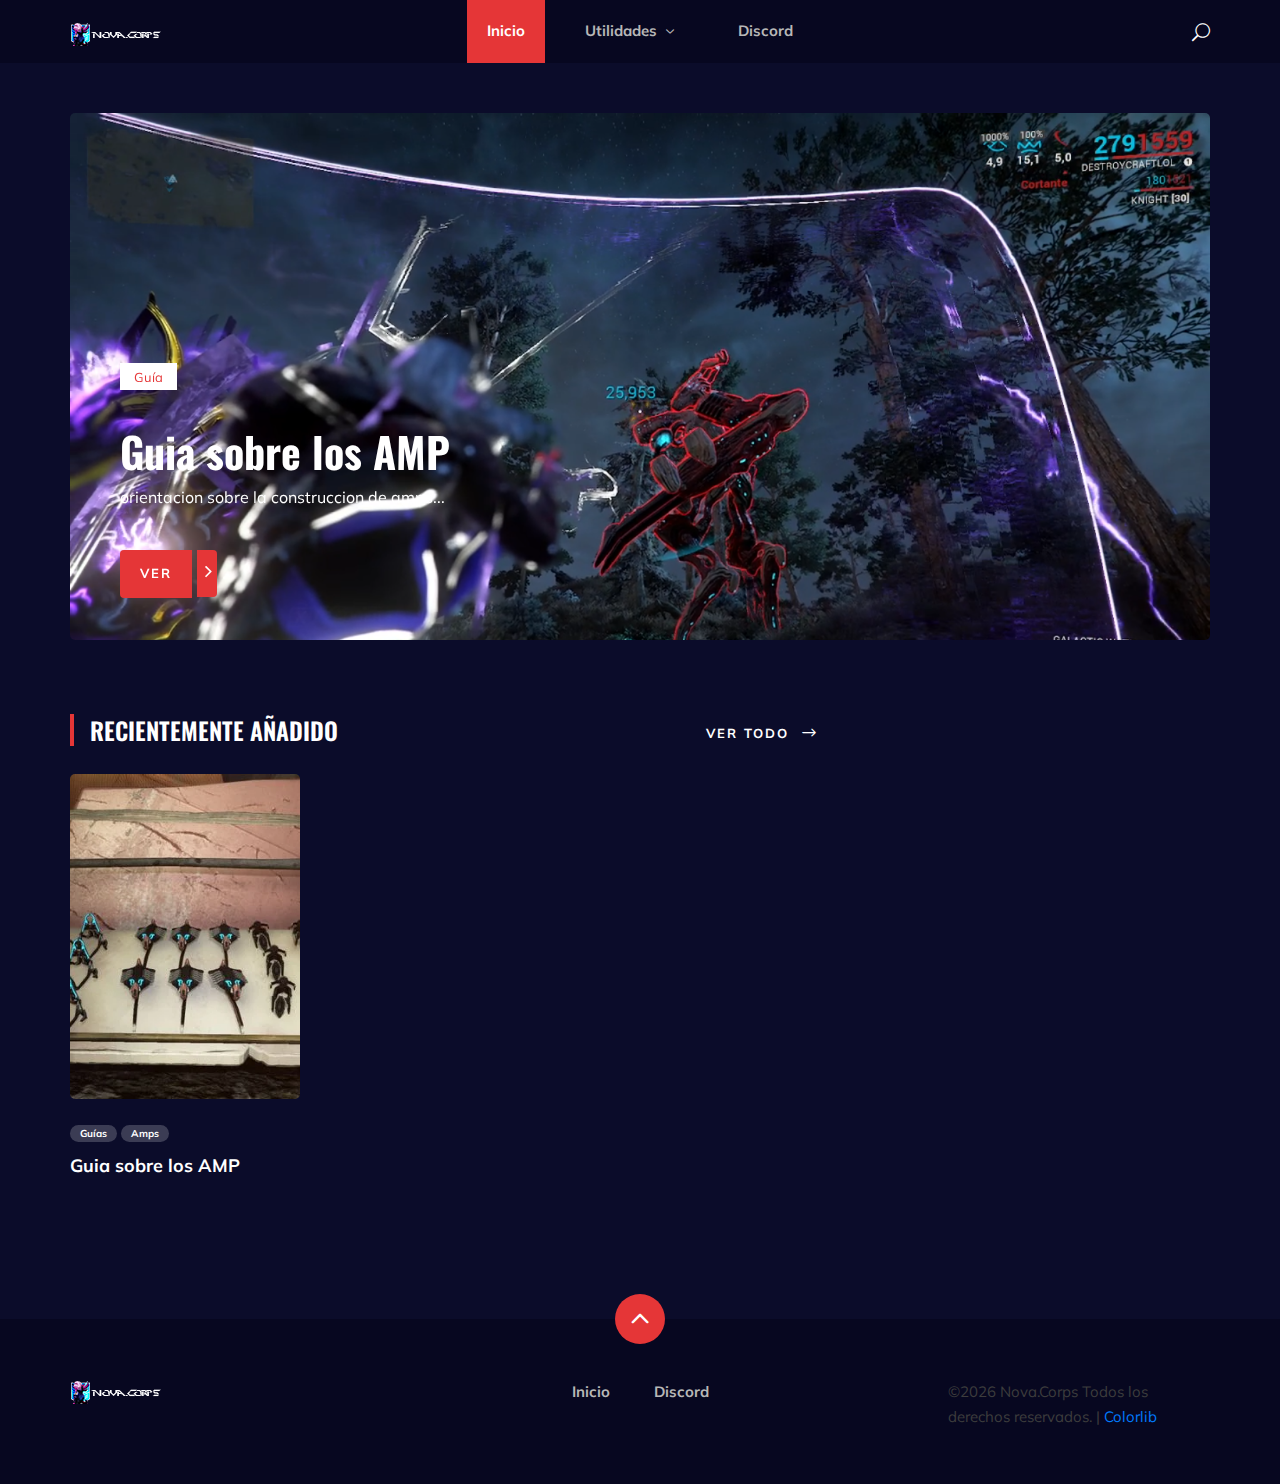
<file: index.html>
<!DOCTYPE html>
<html lang="ES">

<head>
    <meta charset="UTF-8">
    <meta name="description" content="Web del clan nova.corps">
    <meta name="keywords" content="clan, guias">
    <meta name="viewport" content="width=device-width, initial-scale=1.0">
    <meta http-equiv="X-UA-Compatible" content="ie=edge">
    <title>Nova Corps</title>
    <link rel="shortcut icon" type="image/png" href="img/favicon.png">

    <!-- Google Font -->
    <link href="https://fonts.googleapis.com/css2?family=Oswald:wght@300;400;500;600;700&display=swap" rel="stylesheet">
    <link href="https://fonts.googleapis.com/css2?family=Mulish:wght@300;400;500;600;700;800;900&display=swap"
    rel="stylesheet">

    <!-- Css Styles -->
    <link rel="stylesheet" href="css/bootstrap.min.css" type="text/css">
    <link rel="stylesheet" href="css/font-awesome.min.css" type="text/css">
    <link rel="stylesheet" href="css/elegant-icons.css" type="text/css">
    <link rel="stylesheet" href="css/plyr.css" type="text/css">
    <link rel="stylesheet" href="css/nice-select.css" type="text/css">
    <link rel="stylesheet" href="css/owl.carousel.min.css" type="text/css">
    <link rel="stylesheet" href="css/slicknav.min.css" type="text/css">
    <link rel="stylesheet" href="css/style.css" type="text/css">
</head>

<body>
    <!-- Page Preloder -->
    <div id="preloder">
        <div class="loader"></div>
    </div>

    <!-- Header Section Begin -->
    <header class="header">
        <div class="container">
            <div class="row">
                <div class="col-lg-2">
                    <div class="header__logo">
                        <a href="./index.html">
                            <img src="img/logo.png" alt="">
                        </a>
                    </div>
                </div>
                <div class="col-lg-8">
                    <div class="header__nav">
                        <nav class="header__menu mobile-menu">
                            <ul>
                                <li class="active"><a href="./index.html">Inicio</a></li>
                                <li><a href="#">Utilidades <span class="arrow_carrot-down"></span></a>
                                    <ul class="dropdown">
                                        <li><a href="https://warframe.market/es/" target="_blank">Warframe Market</a></li>
                                        <li><a href="https://hub.warframestat.us/" target="_blank">Warframe HUB</a></li>
                                        <li><a href="https://glyphs.wf/global/" target="_blank">Glifos Globales</a></li>
                                        <li><a href="https://overframe.gg/" target="_blank">Web de builds</a></li>
                                    </ul>
                                </li>
                                <li><a href="https://discord.gg/NV28jMy" target="_blank">Discord</a></li>
                            </ul>
                        </nav>
                    </div>
                </div>
                <div class="col-lg-2">
                    <div class="header__right">
                        <a href="#" class="search-switch"><span class="icon_search"></span></a>
                    </div>
                </div>
            </div>
            <div id="mobile-menu-wrap"></div>
        </div>
    </header>
    <!-- Header End -->

    <!-- Hero Section Begin -->
    <section class="hero">
        <div class="container">
            <div class="hero__slider owl-carousel">
                <div class="hero__items set-bg" data-setbg="img/guias/guia-amp/amp6.png">
                    <div class="row">
                        <div class="col-lg-6">
                            <div class="hero__text">
                                <div class="label">Guía</div>
                                <h2>Guia sobre los AMP</h2>
                                <p>orientacion sobre la construccion de amps...</p>
                                <a href="guia-amps.html"><span>Ver</span> <i class="fa fa-angle-right"></i></a>
                            </div>
                        </div>
                    </div>
                </div>
            </div>
        </div>
    </section>
    <!-- Hero Section End -->

    <!-- Product Section Begin -->
    <section class="product spad">
        <div class="container">
            <div class="row">
                <div class="col-lg-8">
                    <div class="recent__product">
                        <div class="row">
                            <div class="col-lg-8 col-md-8 col-sm-8">
                                <div class="section-title">
                                    <h4>Recientemente añadido</h4>
                                </div>
                            </div>
                            <div class="col-lg-4 col-md-4 col-sm-4">
                                <div class="btn__all">
                                    <a href="#" class="primary-btn">Ver todo <span class="arrow_right"></span></a>
                                </div>
                            </div>
                        </div>
                        <div class="row">
                            <div class="col-lg-4 col-md-6 col-sm-6">
                                <div class="product__item">
                                    <div class="product__item__pic set-bg" data-setbg="img/guias/guia-amp/amp1.png">
                                    </div>
                                    <div class="product__item__text">
                                        <ul>
                                            <li>Guías</li>
                                            <li>Amps</li>
                                        </ul>
                                        <h5><a href="guia-amps.html">Guia sobre los AMP</a></h5>
                                    </div>
                                </div>
                            </div>
                        </div>
                    </div>
                </div>
            </div>
        </div>
    </section>
<!-- Product Section End -->

<!-- Footer Section Begin -->
<footer class="footer">
    <div class="page-up">
        <a href="#" id="scrollToTopButton"><span class="arrow_carrot-up"></span></a>
    </div>
    <div class="container">
        <div class="row">
            <div class="col-lg-3">
                <div class="footer__logo">
                    <a href="./index.html"><img src="img/logo.png" alt=""></a>
                </div>
            </div>
            <div class="col-lg-6">
                <div class="footer__nav">
                    <ul>
                        <li class="active"><a href="./index.html">Inicio</a></li>
                        <li><a href="https://discord.gg/NV28jMy" target="_blank">Discord</a></li>
                    </ul>
                </div>
            </div>
            <div class="col-lg-3">
                <p><!-- Link back to Colorlib can't be removed. Template is licensed under CC BY 3.0. -->
                  &copy;<script>document.write(new Date().getFullYear());</script> Nova.Corps Todos los derechos reservados. | <a href="https://colorlib.com" target="_blank">Colorlib</a>
                  <!-- Link back to Colorlib can't be removed. Template is licensed under CC BY 3.0. --></p>

              </div>
          </div>
      </div>
  </footer>
  <!-- Footer Section End -->

  <!-- Search model Begin -->
  <div class="search-model">
    <div class="h-100 d-flex align-items-center justify-content-center">
        <div class="search-close-switch"><i class="icon_close"></i></div>
        <form class="search-model-form">
            <input type="text" id="search-input" placeholder="Search here.....">
        </form>
    </div>
</div>
<!-- Search model end -->

<!-- Js Plugins -->
<script src="js/jquery-3.3.1.min.js"></script>
<script src="js/bootstrap.min.js"></script>
<script src="js/player.js"></script>
<script src="js/jquery.nice-select.min.js"></script>
<script src="js/mixitup.min.js"></script>
<script src="js/jquery.slicknav.js"></script>
<script src="js/owl.carousel.min.js"></script>
<script src="js/main.js"></script>


</body>
</html>
</file>
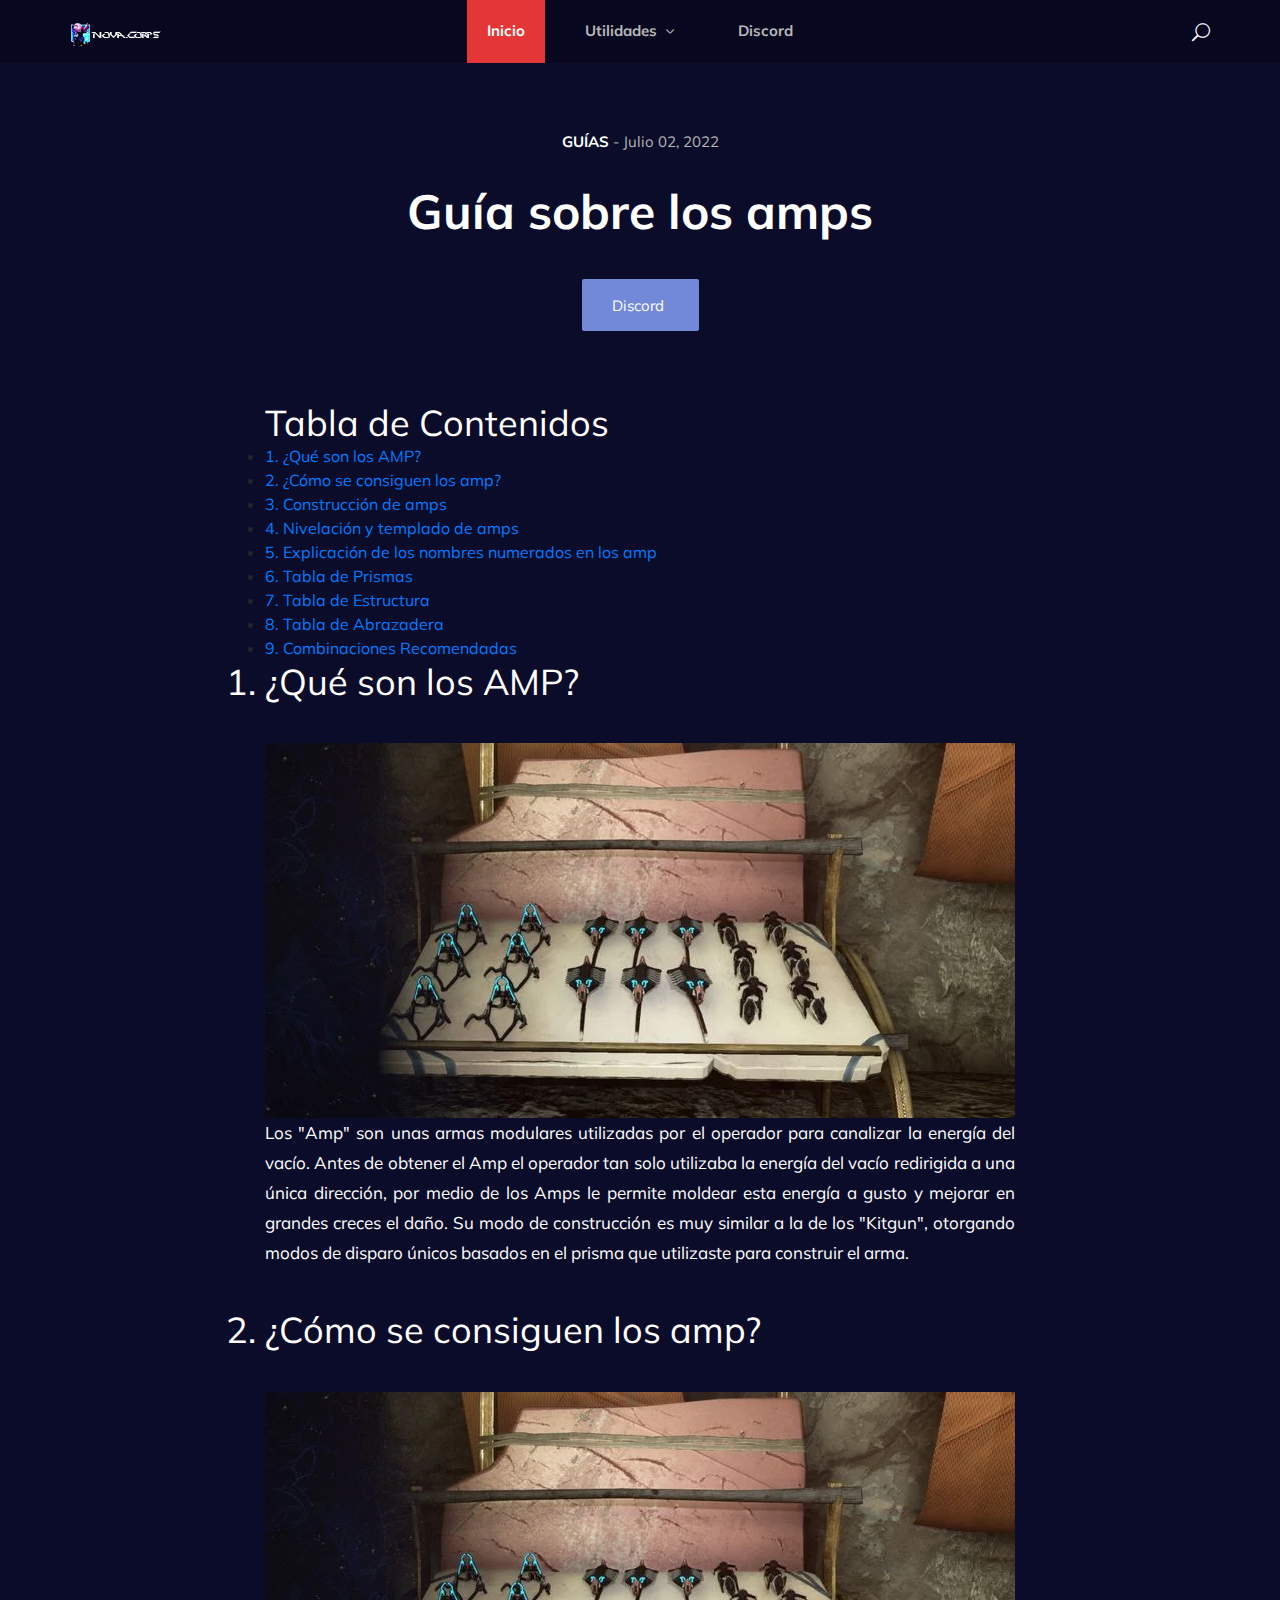
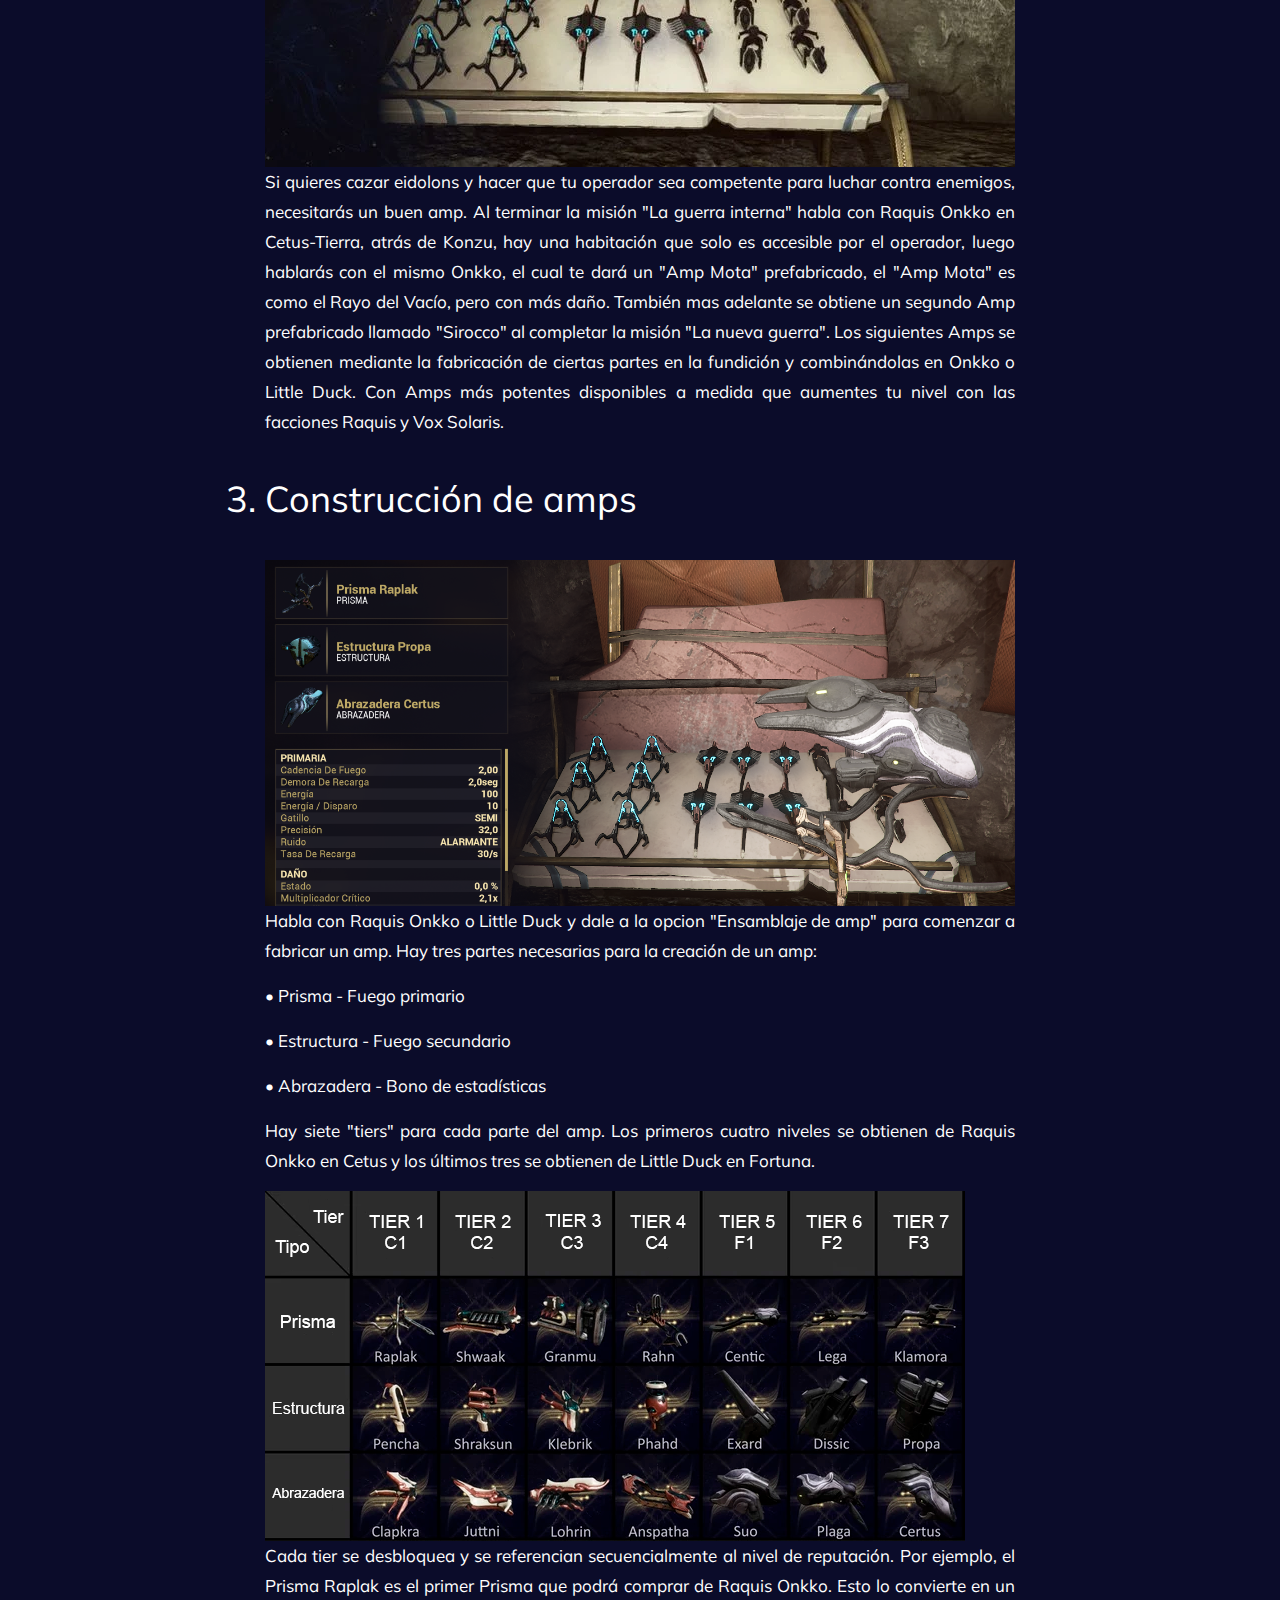
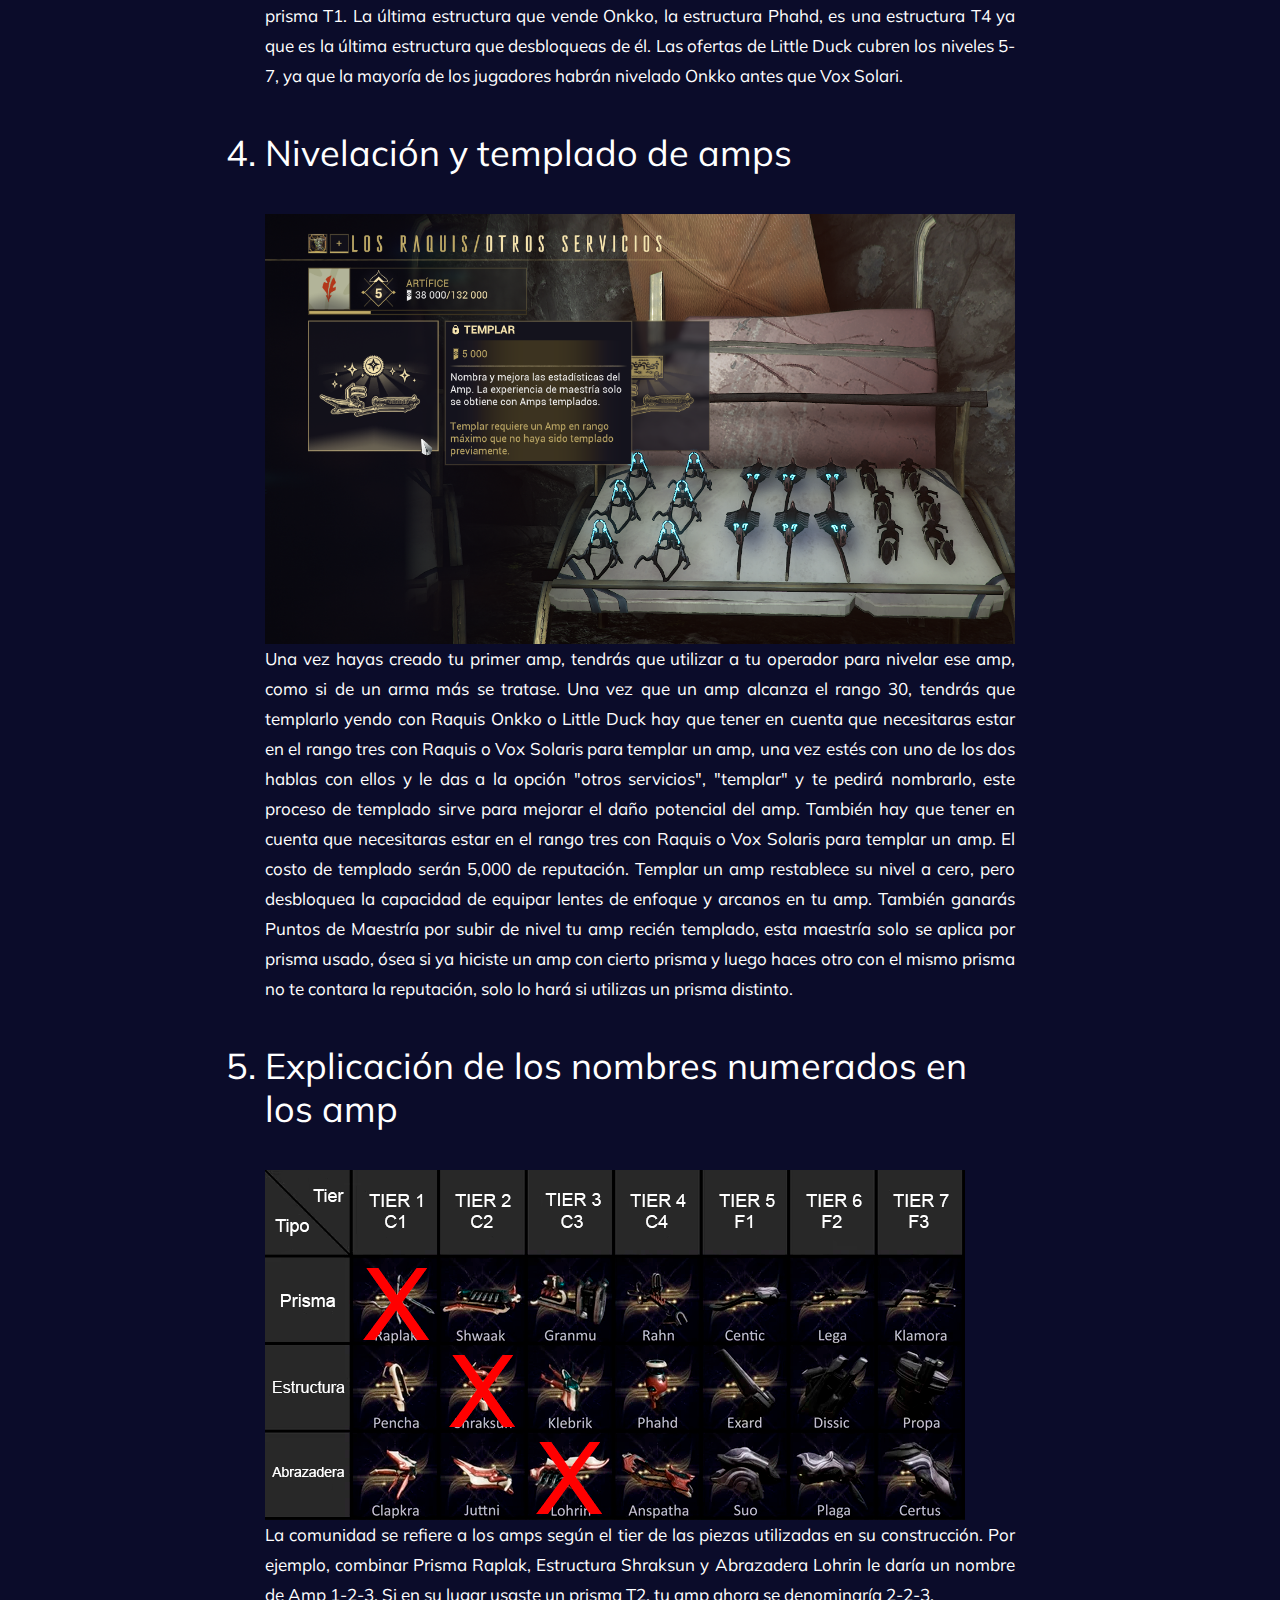
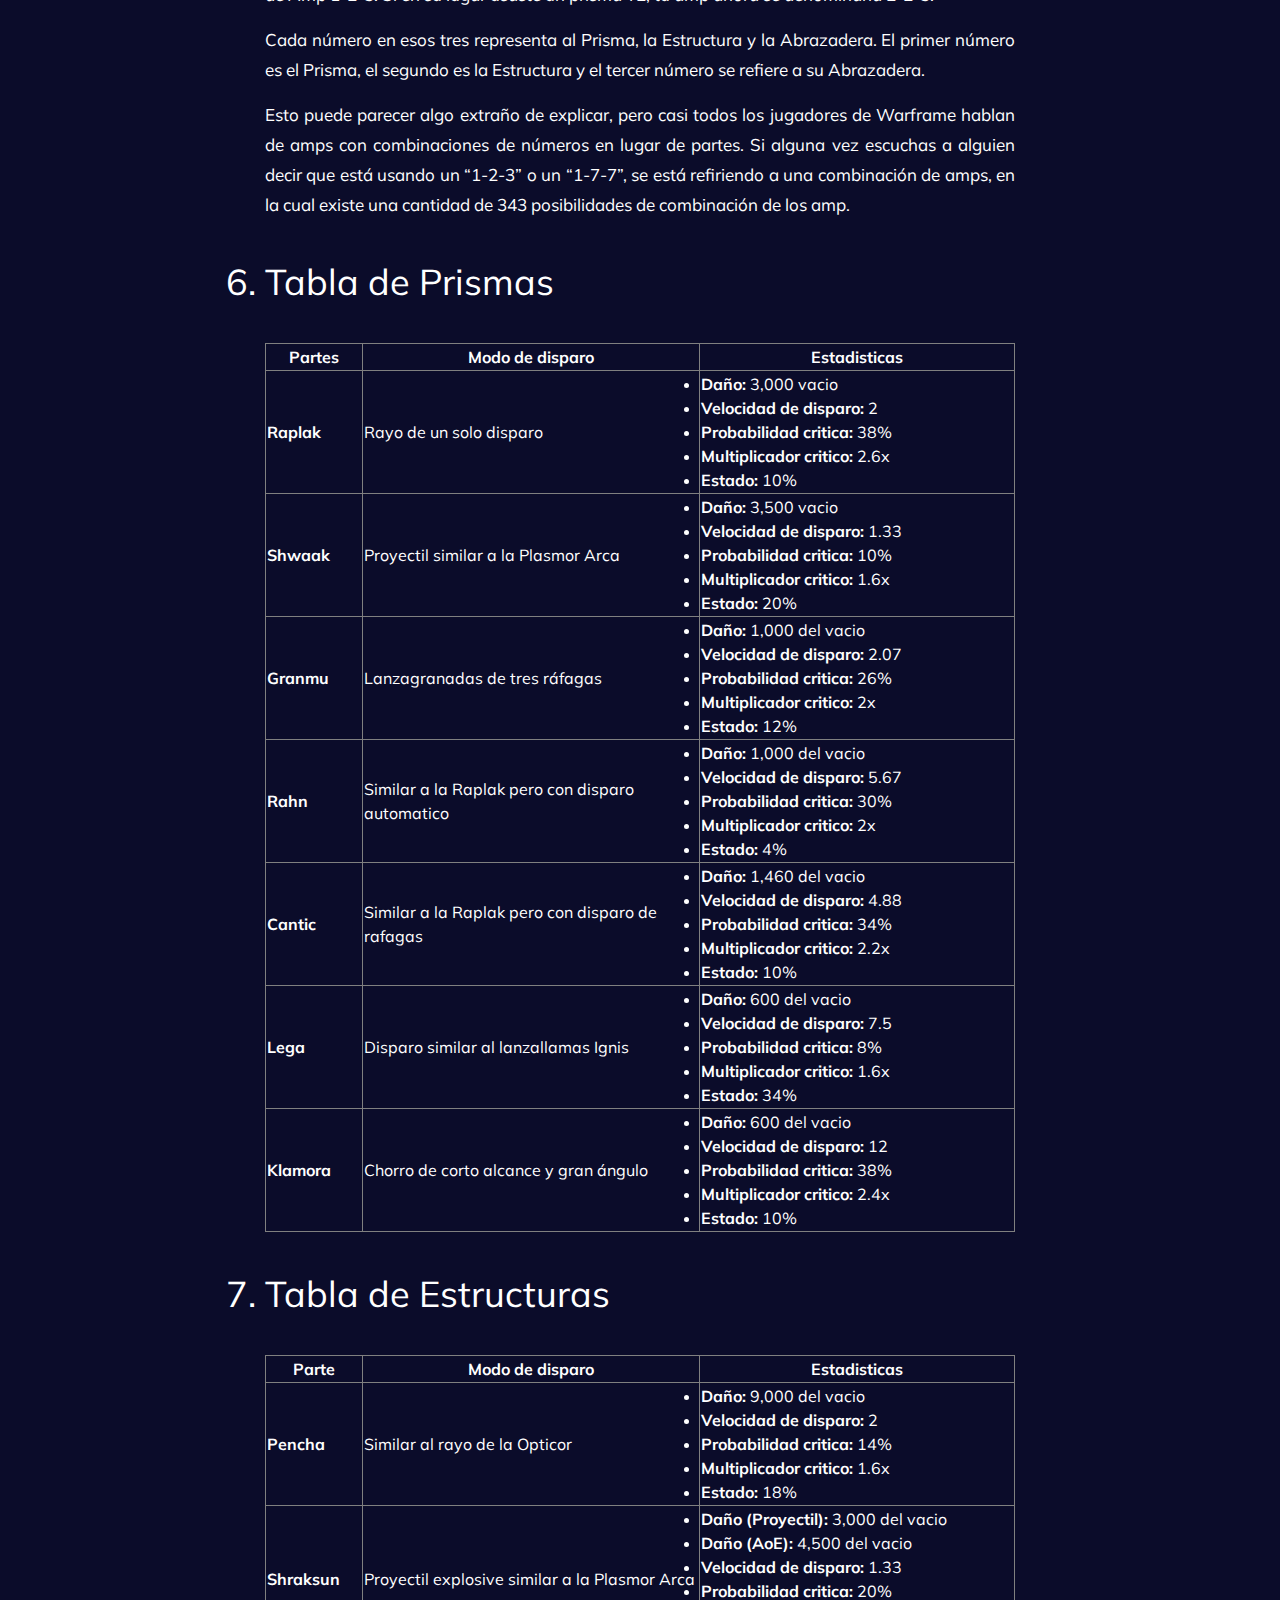
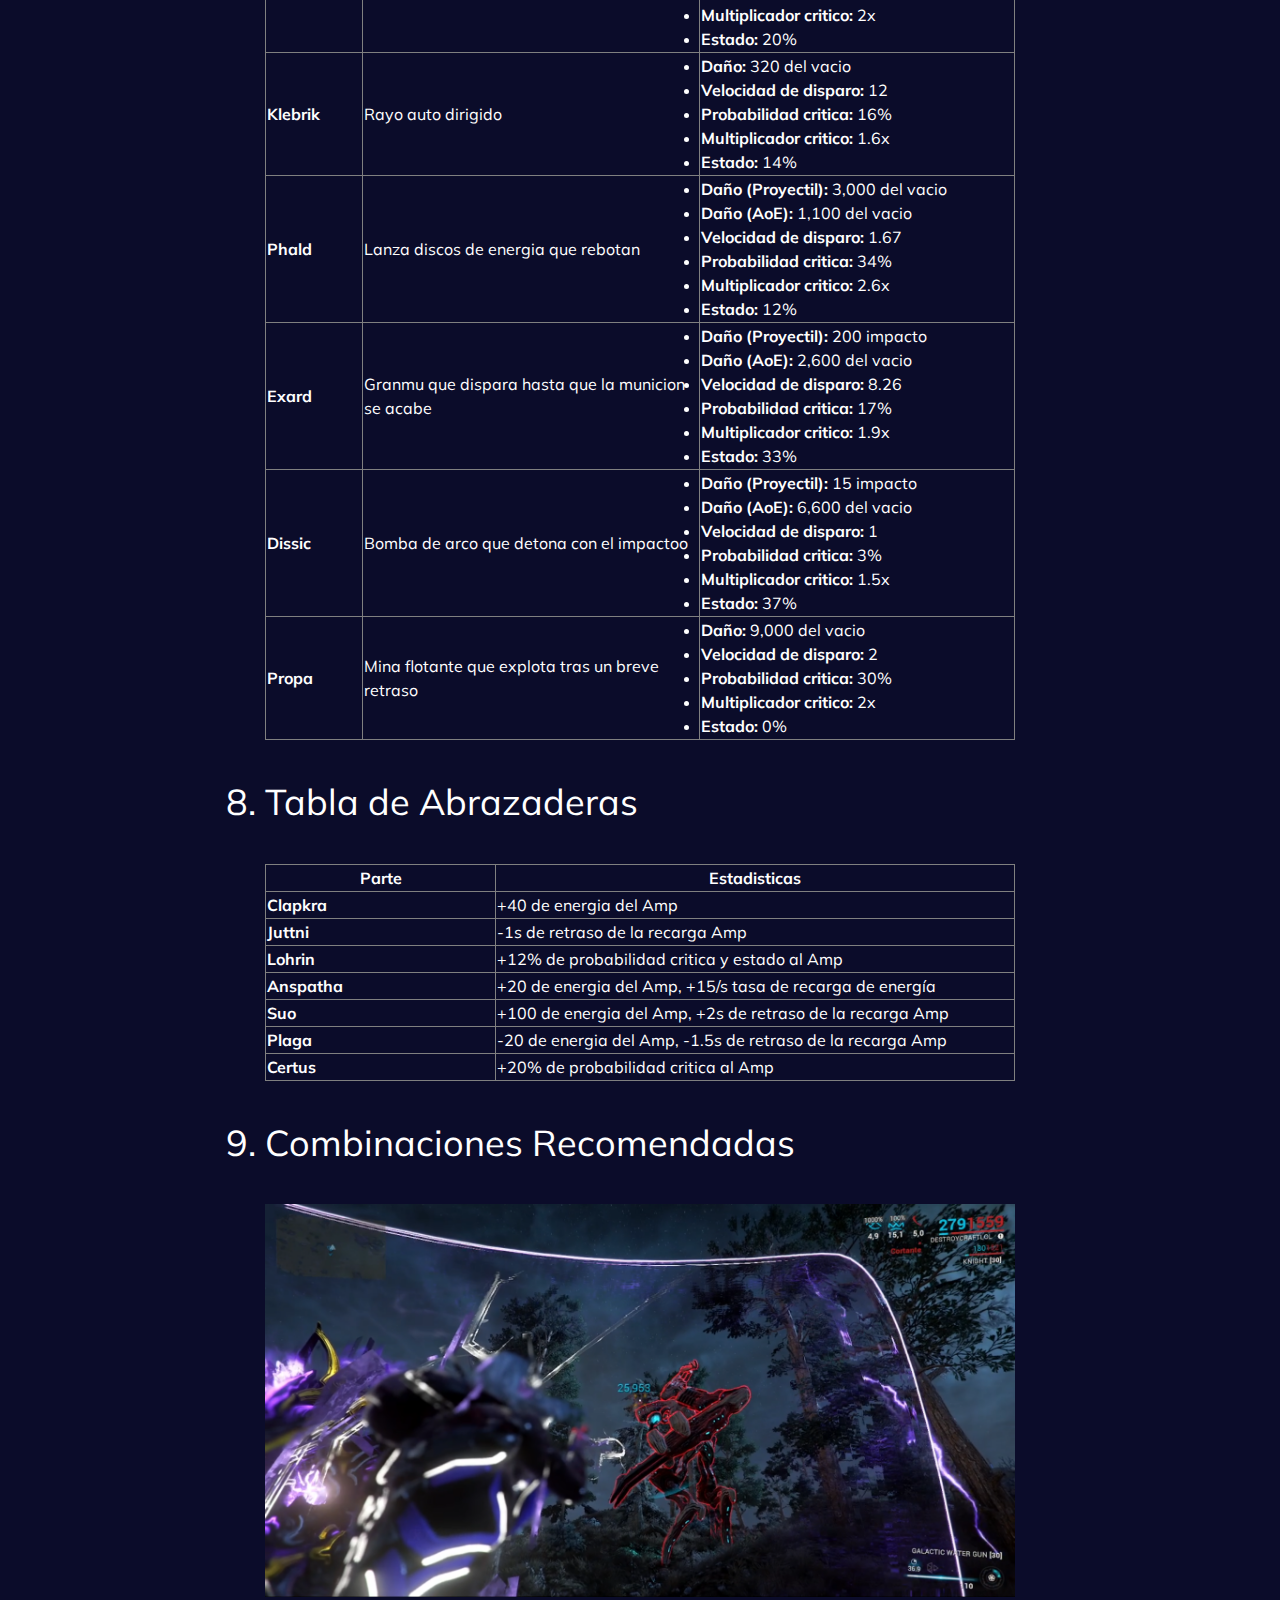
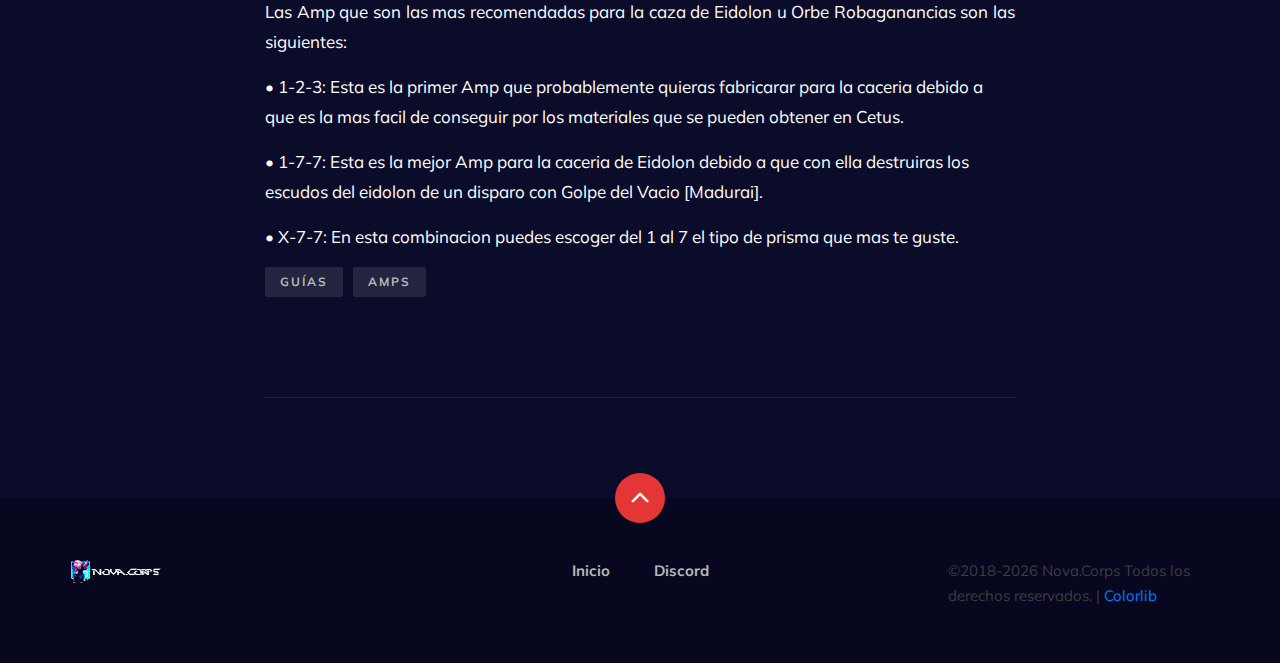
<file: guia-amps.html>
<!DOCTYPE html>
<html lang="ES">

<head>
    <meta charset="UTF-8">
    <meta name="description" content="Guia sobre los amps">
    <meta name="keywords" content="guia, guias">
    <meta name="viewport" content="width=device-width, initial-scale=1.0">
    <meta http-equiv="X-UA-Compatible" content="ie=edge">
    <title>Nova Corps</title>
    <link rel="shortcut icon" type="image/png" href="img/favicon.png">

    <!-- Google Font -->
    <link href="https://fonts.googleapis.com/css2?family=Oswald:wght@300;400;500;600;700&display=swap" rel="stylesheet">
    <link href="https://fonts.googleapis.com/css2?family=Mulish:wght@300;400;500;600;700;800;900&display=swap"
    rel="stylesheet">

    <!-- Css Styles -->
    <link rel="stylesheet" href="css/bootstrap.min.css" type="text/css">
    <link rel="stylesheet" href="css/font-awesome.min.css" type="text/css">
    <link rel="stylesheet" href="css/elegant-icons.css" type="text/css">
    <link rel="stylesheet" href="css/plyr.css" type="text/css">
    <link rel="stylesheet" href="css/nice-select.css" type="text/css">
    <link rel="stylesheet" href="css/owl.carousel.min.css" type="text/css">
    <link rel="stylesheet" href="css/slicknav.min.css" type="text/css">
    <link rel="stylesheet" href="css/style.css" type="text/css">
</head>

<body>
    <!-- Page Preloder -->
    <div id="preloder">
        <div class="loader"></div>
    </div>

    <!-- Header Section Begin -->
    <header class="header">
        <div class="container">
            <div class="row">
                <div class="col-lg-2">
                    <div class="header__logo">
                        <a href="./index.html">
                            <img src="img/logo.png" alt="">
                        </a>
                    </div>
                </div>
                <div class="col-lg-8">
                    <div class="header__nav">
                        <nav class="header__menu mobile-menu">
                            <ul>
                                <li class="active"><a href="./index.html">Inicio</a></li>
                                <li><a href="#">Utilidades <span class="arrow_carrot-down"></span></a>
                                    <ul class="dropdown">
                                        <li><a href="https://warframe.market/es/" target="_blank">Warframe Market</a></li>
                                        <li><a href="https://hub.warframestat.us/" target="_blank">Warframe HUB</a></li>
                                        <li><a href="https://glyphs.wf/global/" target="_blank">Glifos Globales</a></li>
                                        <li><a href="https://overframe.gg/" target="_blank">Web de builds</a></li>
                                    </ul>
                                </li>
                                <li><a href="https://discord.gg/NV28jMy" target="_blank">Discord</a></li>
                            </ul>
                        </nav>
                    </div>
                </div>
                <div class="col-lg-2">
                    <div class="header__right">
                        <a href="#" class="search-switch"><span class="icon_search"></span></a>
                    </div>
                </div>
            </div>
            <div id="mobile-menu-wrap"></div>
        </div>
    </header>
    <!-- Header End -->

    <!-- Blog Details Section Begin -->
    <section class="blog-details spad">
        <div class="container">
            <div class="row d-flex justify-content-center">
                <div class="col-lg-8">
                    <div class="blog__details__title">
                        <h6>Guías <span>- Julio 02, 2022</span></h6>
                        <h2>Guía sobre los amps</h2>
                        <div class="blog__details__social">
                            <a href="https://discord.gg/NV28jMy" target="_blank" class="discord"><i class="fa fa-discord"></i> Discord</a>
                        </div>
                    </div>
                </div>
                <div class="col-lg-8">
                    <div class="toc-container">
                        <h2 class="index-heading" style="color:white">Tabla de Contenidos</h2>
                        <ul class="table-of-contents">
                        <li>
                                <a href="#que-son-los-amp">1. ¿Qué son los AMP?</a>
                        </li>
                        <li>
                                <a href="#como-se-consiguen">2. ¿Cómo se consiguen los amp?</a>
                        </li>
                        <li>
                                <a href="#construccion-amps">3. Construcción de amps</a>
                        </li>
                        <li>
                                <a href="#nivelacion-y-templado">4. Nivelación y templado de amps</a>
                        </li>
                        <li>
                                <a href="#explicacion-numerica">5. Explicación de los nombres numerados en los amp</a>
                        </li>
                        <li>
                                <a href="#tabla-prismas">6. Tabla de Prismas</a>
                        </li>
                            <li>
                                <a href="#tabla-estructura">7.  Tabla de Estructura</a>
                            </li>
                            <li>
                                <a href="#tabla-abrazadera">8. Tabla de Abrazadera</a>
                            </li>
                            <li>
                                <a href="#recomendaciones-de-amp">9. Combinaciones Recomendadas</a>
                            </li>
                        </ul>
                    </div>
                    <div class="blog__details__content">
                        <div class="blog__details__text">
                            <h2 id="que-son-los-amp" style="color:white">
                                <ol start="1" style="text-align: left;">
                                    <li>¿Qué son los AMP?</li>
                                </ol>
                            </h2>
                        </div>
                        <div class="blog__details__text">
                            <img src="img/guias/guia-amp/amp1.png" alt="">
                            <p style="text-align: justify;">Los "Amp" son unas armas modulares utilizadas por el operador para canalizar la energía del vacío. Antes de obtener el Amp el operador tan solo utilizaba la energía del vacío redirigida a una única dirección, por medio de los Amps le permite moldear esta energía a gusto y mejorar en grandes creces el daño. Su modo de construcción es muy similar a la de los "Kitgun", otorgando modos de disparo únicos basados en el prisma que utilizaste para construir el arma.</p>
                        </div>
                        <div class="blog__details__text">
                            <h2 id="como-se-consiguen" style="color:white">
                                <ol start="2" style="text-align: left;">
                                    <li>¿Cómo se consiguen los amp?</li>
                                </ol>
                            </h2>
                        </div>
                        <div class="blog__details__text">
                            <img src="img/guias/guia-amp/amp1.png" alt="">
                            <p style="text-align: justify;">Si quieres cazar eidolons y hacer que tu operador sea competente para luchar contra enemigos, necesitarás un buen amp. Al terminar la misión "La guerra interna" habla con Raquis Onkko en Cetus-Tierra,  atrás de Konzu, hay una habitación que solo es accesible por el operador, luego hablarás con el mismo Onkko, el cual te dará un "Amp Mota" prefabricado, el "Amp Mota" es como el Rayo del Vacío, pero con más daño. También mas adelante se obtiene un segundo Amp prefabricado llamado "Sirocco" al completar la misión "La nueva guerra". Los siguientes Amps se obtienen mediante la fabricación de ciertas partes en la fundición y combinándolas en Onkko o Little Duck. Con Amps más potentes disponibles a medida que aumentes tu nivel con las facciones Raquis y Vox Solaris.</p>
                        </div>
                        <div class="blog__details__text">
                            <h2 id="construccion-amps" style="color:white">
                                <ol start="3" style="text-align: left;">
                                    <li>Construcción de amps</li>
                                </ol>
                            </h2>
                        </div>
                        <div class="blog__details__text">
                            <img src="img/guias/guia-amp/amp2.png" alt="">
                            <p style="text-align: justify;">Habla con Raquis Onkko o Little Duck y dale a la opcion "Ensamblaje de amp" para comenzar a fabricar un amp. Hay tres partes necesarias para la creación de un amp:</p>
                            <p style="text-align: left;">• Prisma - Fuego primario</p>
                            <p style="text-align: left;">• Estructura - Fuego secundario</p>
                            <p style="text-align: left;">• Abrazadera - Bono de estadísticas</p>
                            <p style="text-align: justify;">Hay siete "tiers" para cada parte del amp. Los primeros cuatro niveles se obtienen de Raquis Onkko en Cetus y los últimos tres se obtienen de Little Duck en Fortuna.</p>
                    
                            <img src="img/guias/guia-amp/amp3.png" />
                    
                            <p style="text-align: justify;">Cada tier se desbloquea y se referencian secuencialmente al nivel de reputación. Por ejemplo, el Prisma Raplak es el primer Prisma que podrá comprar de Raquis Onkko. Esto lo convierte en un prisma T1. La última estructura que vende Onkko, la estructura Phahd, es una estructura T4 ya que es la última estructura que desbloqueas de él. Las ofertas de Little Duck cubren los niveles 5-7, ya que la mayoría de los jugadores habrán nivelado Onkko antes que Vox Solari.</p>
                        </div>
                        <div class="blog__details__text">
                            <h2 id="explicacion-numerica" style="color:white">
                                <ol start="4" style="text-align: left;">
                                    <li>Nivelación y templado de amps</li>
                                </ol>
                            </h2>
                        </div>
                        <div class="blog__details__text">
                            <img src="img/guias/guia-amp/amp4.png" alt="">
                            <p style="text-align: justify;">Una vez hayas creado tu primer amp, tendrás que utilizar a tu operador para nivelar ese amp, como si de un arma más se tratase. Una vez que un amp alcanza el rango 30, tendrás que templarlo yendo con Raquis Onkko o Little Duck hay que tener en cuenta que necesitaras estar en el rango tres con Raquis o Vox Solaris para templar un amp, una vez estés con uno de los dos hablas con ellos y le das a la opción "otros servicios", "templar" y te pedirá nombrarlo, este proceso de templado sirve para mejorar el daño potencial del amp. También hay que tener en cuenta que necesitaras estar en el rango tres con Raquis o Vox Solaris para templar un amp. El costo de templado serán 5,000 de reputación. Templar un amp restablece su nivel a cero, pero desbloquea la capacidad de equipar lentes de enfoque y arcanos en tu amp. También ganarás Puntos de Maestría por subir de nivel tu amp recién templado, esta maestría solo se aplica por prisma usado, ósea si ya hiciste un amp con cierto prisma y luego haces otro con el mismo prisma no te contara la reputación, solo lo hará si utilizas un prisma distinto.</p>
                        </div>
                        <div class="blog__details__text">
                            <h2 id="explicacion-numerica" style="color:white">
                                <ol start="5" style="text-align: left;">
                                    <li>Explicación de los nombres numerados en los amp</li>
                                </ol>
                            </h2>
                        </div>
                        <div class="blog__details__text">
                            <img src="img/guias/guia-amp/amp5.png" alt="">
                            <p style="text-align: justify;">La comunidad se refiere a los amps según el tier de las piezas utilizadas en su construcción. Por ejemplo, combinar Prisma Raplak, Estructura Shraksun y Abrazadera Lohrin le daría un nombre de  Amp 1-2-3. Si en su lugar usaste un prisma T2, tu amp ahora se denominaría 2-2-3.</p>
                            <p style="text-align: justify;">Cada número en esos tres representa al Prisma, la Estructura y la Abrazadera. El primer número es el Prisma, el segundo es la Estructura y el tercer número se refiere a su Abrazadera.</p>
                            <p style="text-align: justify;">Esto puede parecer algo extraño de explicar, pero casi todos los jugadores de Warframe hablan de amps con combinaciones de números en lugar de partes. Si alguna vez escuchas a alguien decir que está usando un “1-2-3” o un “1-7-7”, se está refiriendo a una combinación de amps, en la cual existe una cantidad de 343 posibilidades de combinación de los amp.</p>
                        </div>
                        <div class="blog__details__text">
                            <h2 id="tabla-prismas" style="color:white">
                                <ol start="6" style="text-align: left;">
                                    <li>Tabla de Prismas</li>
                                </ol>
                            </h2>
                        </div>
                        <div class="blog__details__text">
                            <div class="table-container" style="color:white">
                                <table border="1" cellpadding="1" cellspacing="1"> 
                                    <thead> 
                                        <tr> 
                                            <th scope="col" style="text-align: center;">Partes</th> 
                                            <th scope="col" style="width: 45%; text-align: center;">Modo de disparo</th> 
                                            <th scope="col" style="width: 42%; text-align: center;">Estadisticas</th> 
                                        </tr> 
                                    </thead> 
                                    <tbody> 
                                        <tr> 
                                            <td>
                                                <strong>Raplak</strong>
                                            </td> 
                                            <td>Rayo de un solo disparo</td> 
                                            <td>
                                                <ul> 
                                                    <li><strong>Daño: </strong>3,000 vacio</li> 
                                                    <li><strong>Velocidad de disparo: </strong>2</li> 
                                                    <li><strong>Probabilidad critica: </strong>38%</li> 
                                                    <li><strong>Multiplicador critico: </strong>2.6x</li> 
                                                    <li><strong>Estado: </strong>10%</li> 
                                                </ul> 
                                            </td> 
                                        </tr> 
                                        <tr> 
                                            <td>
                                                <strong>Shwaak</strong>
                                            </td> 
                                            <td>Proyectil similar a la Plasmor Arca</td> 
                                            <td>
                                                <ul> 
                                                    <li><strong>Daño: </strong>3,500 vacio</li> 
                                                    <li><strong>Velocidad de disparo: </strong>1.33</li> 
                                                    <li><strong>Probabilidad critica: </strong>10%</li> 
                                                    <li><strong>Multiplicador critico: </strong>1.6x</li> 
                                                    <li><strong>Estado: </strong>20%</li> 
                                                </ul> 
                                            </td> 
                                        </tr> 
                                        <tr> 
                                            <td><strong>Granmu</strong></td> 
                                            <td>Lanzagranadas de tres ráfagas</td> 
                                            <td>
                                                <ul> 
                                                    <li><strong>Daño: </strong>1,000 del vacio</li> 
                                                    <li><strong>Velocidad de disparo: </strong>2.07</li> 
                                                    <li><strong>Probabilidad critica</strong><strong>: </strong>26%</li> 
                                                    <li><strong>Multiplicador critico: </strong>2x</li> 
                                                    <li><strong>Estado: </strong>12%</li> 
                                                </ul> 
                                            </td> 
                                        </tr> 
                                        <tr> 
                                            <td><strong>Rahn</strong></td> 
                                            <td>Similar a la Raplak pero con disparo automatico</td> 
                                            <td>
                                                <ul> 
                                                    <li><strong>Daño: </strong>1,000 del vacio</li> 
                                                    <li><strong>Velocidad de disparo: </strong>5.67</li> 
                                                    <li><strong>Probabilidad critica: </strong>30%</li> 
                                                    <li><strong>Multiplicador critico: </strong>2x</li> 
                                                    <li><strong>Estado: </strong>4%</li> 
                                                </ul> 
                                            </td> 
                                        </tr> 
                                        <tr> 
                                            <td><strong>Cantic</strong></td> 
                                            <td>Similar a la Raplak pero con disparo de rafagas</td> 
                                            <td>
                                                <ul> 
                                                    <li><strong>Daño: </strong>1,460 del vacio</li> 
                                                    <li><strong>Velocidad de disparo: </strong>4.88</li> 
                                                    <li><strong>Probabilidad critica</strong><strong>: </strong>34%</li> 
                                                    <li><strong>Multiplicador critico: </strong>2.2x</li> 
                                                    <li><strong>Estado: </strong>10%</li> 
                                                </ul> 
                                            </td> 
                                        </tr> 
                                        <tr> 
                                            <td><strong>Lega</strong></td> 
                                            <td>Disparo similar al lanzallamas Ignis</td> 
                                            <td>
                                                <ul>
                                                    <li><strong>Daño: </strong>600 del vacio</li> 
                                                    <li><strong>Velocidad de disparo: </strong>7.5</li> 
                                                    <li><strong>Probabilidad critica: </strong>8%</li> 
                                                    <li><strong>Multiplicador critico: </strong>1.6x</li> 
                                                    <li><strong>Estado: </strong>34%</li> 
                                                </ul> 
                                            </td> 
                                        </tr> 
                                        <tr> 
                                            <td><strong>Klamora</strong></td> 
                                            <td>Chorro de corto alcance y gran ángulo</td> 
                                            <td>
                                                <ul> 
                                                    <li><strong>Daño: </strong>600 del vacio</li> 
                                                    <li><strong>Velocidad de disparo: </strong>12</li> 
                                                    <li><strong>Probabilidad critica: </strong>38%</li> 
                                                    <li><strong>Multiplicador critico: </strong>2.4x</li> 
                                                    <li><strong>Estado: </strong>10%</li> 
                                                </ul> 
                                            </td> 
                                        </tr> 
                                    </tbody>
                                </table>
                            </div>
                        </div>
                        <div class="blog__details__text">
                            <h2 id="tabla-estructura" style="color:white">
                                <ol start="7" style="text-align: left;">
                                    <li>Tabla de Estructuras</li>
                                </ol>
                            </h2>
                        </div>
                        <div class="blog__details__text">
                            <div class="table-container" style="color:white">
                                <table border="1" cellpadding="1" cellspacing="1"> 
                                    <thead> 
                                        <tr> 
                                            <th scope="col" style="text-align:center">Parte</th> 
                                            <th scope="col" style="text-align:center; width:45%">Modo de disparo</th> 
                                            <th scope="col" style="text-align:center; width:42%">Estadisticas</th> 
                                        </tr> 
                                        <tr> 
                                            <td>
                                                <strong>Pencha</strong>
                                            </td> 
                                            <td>Similar al rayo de la Opticor</td> 
                                            <td>
                                                <ul> 
                                                    <li><strong>Daño: </strong>9,000 del vacio</li> 
                                                    <li><strong>Velocidad de disparo: </strong>2</li> 
                                                    <li><strong>Probabilidad critica</strong><strong>: </strong>14%</li> 
                                                    <li><strong>Multiplicador critico: </strong>1.6x</li> 
                                                    <li><strong>Estado: </strong>18%</li> 
                                                </ul> 
                                            </td> 
                                        </tr> 
                                        <tr> 
                                            <td><strong>Shraksun</strong></td> 
                                            <td>Proyectil explosive similar a la Plasmor Arca</td> 
                                            <td>
                                                <ul> 
                                                    <li><strong>Daño (Proyectil): </strong>3,000 del vacio</li> 
                                                    <li><strong>Daño (AoE): </strong>4,500 del vacio</li> 
                                                    <li><strong>Velocidad de disparo: </strong>1.33</li> 
                                                    <li><strong>Probabilidad critica</strong><strong>: </strong>20%</li> 
                                                    <li><strong>Multiplicador critico: </strong>2x</li> 
                                                    <li><strong>Estado: </strong>20%</li> 
                                                </ul> 
                                            </td> 
                                        </tr> 
                                        <tr> 
                                            <td><strong>Klebrik</strong>
                                            </td> 
                                            <td>Rayo auto dirigido</td> 
                                            <td>
                                                <ul> 
                                                    <li><strong>Daño: </strong>320 del vacio</li> 
                                                    <li><strong>Velocidad de disparo: </strong>12</li> 
                                                    <li><strong>Probabilidad critica</strong><strong>: </strong>16%</li> 
                                                    <li><strong>Multiplicador critico: </strong>1.6x</li> 
                                                    <li><strong>Estado: </strong>14%</li> 
                                                </ul> 
                                            </td> 
                                        </tr> 
                                        <tr> 
                                            <td>
                                                <strong>Phald</strong>
                                            </td> 
                                            <td>Lanza discos de energia que rebotan</td> 
                                            <td>
                                                <ul> 
                                                    <li><strong>Daño (Proyectil): </strong>3,000 del vacio</li> 
                                                    <li><strong>Daño (AoE): </strong>1,100 del vacio</li> 
                                                    <li><strong>Velocidad de disparo: </strong>1.67</li> 
                                                    <li><strong>Probabilidad critica</strong><strong>: </strong>34%</li> 
                                                    <li><strong>Multiplicador critico: </strong>2.6x</li> 
                                                    <li><strong>Estado: </strong>12%</li> 
                                                </ul> 
                                            </td> 
                                        </tr> 
                                        <tr> 
                                            <td><strong>Exard</strong></td> 
                                            <td>Granmu que dispara hasta que la municion se acabe</td> 
                                            <td>
                                                <ul> 
                                                    <li><strong>Daño (Proyectil): </strong>200 impacto</li> 
                                                    <li><strong>Daño (AoE): </strong>2,600 del vacio</li> 
                                                    <li><strong>Velocidad de disparo: </strong>8.26</li> 
                                                    <li><strong>Probabilidad critica</strong><strong>: </strong>17%</li> 
                                                    <li><strong>Multiplicador critico: </strong>1.9x</li> 
                                                    <li><strong>Estado: </strong>33%</li> 
                                                </ul> 
                                            </td> 
                                        </tr> 
                                        <tr> 
                                            <td><strong>Dissic</strong></td> 
                                            <td>Bomba de arco que detona con el impactoo</td> 
                                            <td>
                                                <ul> 
                                                    <li><strong>Daño (Proyectil): </strong>15 impacto</li> 
                                                    <li><strong>Daño (AoE): </strong>6,600 del vacio</li> 
                                                    <li><strong>Velocidad de disparo: </strong>1</li> 
                                                    <li><strong>Probabilidad critica</strong><strong>: </strong>3%</li> 
                                                    <li><strong>Multiplicador critico: </strong>1.5x</li> 
                                                    <li><strong>Estado: </strong>37%</li> 
                                                </ul> 
                                            </td> 
                                        </tr> 
                                        <tr> 
                                            <td><strong>Propa</strong></td> 
                                            <td>Mina flotante que explota tras un breve retraso</td> 
                                            <td>
                                                <ul> 
                                                    <li><strong>Daño: </strong>9,000 del vacio</li> 
                                                    <li><strong>Velocidad de disparo: </strong>2</li> 
                                                    <li><strong>Probabilidad critica</strong><strong>: </strong>30%</li> 
                                                    <li><strong>Multiplicador critico: </strong>2x</li> 
                                                    <li><strong>Estado: </strong>0%</li> 
                                                </ul> 
                                            </td> 
                                        </tr> 
                                    </thead>
                                </table>
                            </div>
                        </div>
                        <div class="blog__details__text">
                            <h2 id="tabla-abrazadera" style="color:white">
                                <ol start="8" style="text-align: left;">
                                    <li>Tabla de Abrazaderas</li>
                                </ol>
                            </h2>
                        </div>
                        <div class="blog__details__text">
                            <div class="table-container" style="color:white">
                                <table border="1" cellpadding="1" cellspacing="1"> 
                                    <thead> 
                                        <tr> 
                                            <th scope="col" style="text-align: center; width: 20%;">Parte</th> 
                                            <th scope="col" style="text-align:center; width:45%">Estadisticas</th> 
                                        </tr> 
                                        <tr> 
                                            <td style="text-align:left"><strong>Clapkra</strong></td> 
                                            <td>+40 de energia del Amp</td> 
                                        </tr> 
                                        <tr> 
                                            <td style="text-align:left"><strong>Juttni</strong></td> 
                                            <td>-1s de retraso de la recarga Amp</td> 
                                        </tr> 
                                        <tr> 
                                            <td style="text-align:left"><strong>Lohrin</strong></td> 
                                            <td>+12% de probabilidad critica y estado al Amp</td> 
                                        </tr> 
                                        <tr> 
                                            <td style="text-align:left"><strong>Anspatha</strong></td> 
                                            <td>+20 de energia del Amp, +15/s tasa de recarga de energía</td> 
                                        </tr> 
                                        <tr> 
                                            <td style="text-align:left"><strong>Suo</strong></td> 
                                            <td>+100 de energia del Amp, +2s de retraso de la recarga Amp</td> 
                                        </tr> 
                                        <tr> 
                                            <td style="text-align:left"><strong>Plaga</strong></td> 
                                            <td>-20 de energia del Amp, -1.5s de retraso de la recarga Amp</td> 
                                        </tr> 
                                        <tr> 
                                            <td style="text-align:left"><strong>Certus</strong></td> 
                                            <td>+20% de probabilidad critica al Amp</td> 
                                        </tr> 
                                    </thead>
                                </table>
                            </div>
                        </div>
                        <div class="blog__details__text">
                            <h2 id="recomendaciones-de-amp" style="color:white">
                                <ol start="9" style="text-align: left;">
                                    <li>Combinaciones Recomendadas</li>
                                </ol>
                            </h2>
                        </div>
                        <div class="blog__details__text">
                            <img src="img/guias/guia-amp/amp6.png" />
                            <p style="text-align: justify;">Las Amp que son las mas recomendadas para la caza de Eidolon u Orbe Robaganancias son las siguientes:</p>
                                <p style="text-align: left;">• 1-2-3: Esta es la primer Amp que probablemente quieras fabricarar para la caceria debido a que es la mas facil de conseguir por los materiales que se pueden obtener en Cetus.</p>
                                <p style="text-align: left;">• 1-7-7: Esta es la mejor Amp para la caceria de Eidolon debido a que con ella destruiras los escudos del eidolon de un disparo con Golpe del Vacio [Madurai].</p>
                                <p style="text-align: left;">• X-7-7: En esta combinacion puedes escoger del 1 al 7 el tipo de prisma que mas te guste.</p>
                            <div class="blog__details__tags">
                                <a href="#">Guías</a>
                                <a href="#">Amps</a>
                            </div>
                        </div>
                    </div>
                    <div class="blog__details__comment">
                        <div id="disqus_thread"></div>
                            <script>
                                (function() { // DON'T EDIT BELOW THIS LINE
                                var d = document, s = d.createElement('script');
                                s.src = 'https://nova-corps.disqus.com/embed.js';
                                s.setAttribute('data-timestamp', +new Date());
                                (d.head || d.body).appendChild(s);
                                })();
                            </script>
                            <noscript>Please enable JavaScript to view the <a href="https://disqus.com/?ref_noscript">comments powered by Disqus.</a></noscript>
                    </div>
                </div>
            </div>
        </section>
        <!-- Blog Details Section End -->

        <!-- Footer Section Begin -->
        <footer class="footer">
            <div class="page-up">
                <a href="#" id="scrollToTopButton"><span class="arrow_carrot-up"></span></a>
            </div>
            <div class="container">
                <div class="row">
                    <div class="col-lg-3">
                        <div class="footer__logo">
                            <a href="./index.html"><img src="img/logo.png" alt=""></a>
                        </div>
                    </div>
                    <div class="col-lg-6">
                        <div class="footer__nav">
                            <ul>
                                <li class="active"><a href="./index.html">Inicio</a></li>
                                <li><a href="https://discord.gg/NV28jMy" target="_blank">Discord</a></li>
                            </ul>
                        </div>
                    </div>
                    <div class="col-lg-3">
                        <p><!-- Link back to Colorlib can't be removed. Template is licensed under CC BY 3.0. -->
                          &copy;2018-<script>document.write(new Date().getFullYear());</script> Nova.Corps Todos los derechos reservados. | <a href="https://colorlib.com" target="_blank">Colorlib</a>
                          <!-- Link back to Colorlib can't be removed. Template is licensed under CC BY 3.0. --></p>
        
                      </div>
                  </div>
              </div>
          </footer>
          <!-- Footer Section End -->

          <!-- Search model Begin -->
          <div class="search-model">
            <div class="h-100 d-flex align-items-center justify-content-center">
                <div class="search-close-switch"><i class="icon_close"></i></div>
                <form class="search-model-form">
                    <input type="text" id="search-input" placeholder="Search here.....">
                </form>
            </div>
        </div>
        <!-- Search model end -->

        <!-- Js Plugins -->
        <script src="js/jquery-3.3.1.min.js"></script>
        <script src="js/bootstrap.min.js"></script>
        <script src="js/player.js"></script>
        <script src="js/jquery.nice-select.min.js"></script>
        <script src="js/mixitup.min.js"></script>
        <script src="js/jquery.slicknav.js"></script>
        <script src="js/owl.carousel.min.js"></script>
        <script src="js/main.js"></script>

    </body>
</html>
</file>
<file: css/elegant-icons.css>
@font-face {
	font-family: 'ElegantIcons';
	src:url('../fonts/ElegantIcons.eot');
	src:url('../fonts/ElegantIcons.eot?#iefix') format('embedded-opentype'),
		url('../fonts/ElegantIcons.woff') format('woff'),
		url('../fonts/ElegantIcons.ttf') format('truetype'),
		url('../fonts/ElegantIcons.svg#ElegantIcons') format('svg');
	font-weight: normal;
	font-style: normal;
}

/* Use the following CSS code if you want to use data attributes for inserting your icons */
[data-icon]:before {
	font-family: 'ElegantIcons';
	content: attr(data-icon);
	speak: none;
	font-weight: normal;
	font-variant: normal;
	text-transform: none;
	line-height: 1;
	-webkit-font-smoothing: antialiased;
	-moz-osx-font-smoothing: grayscale;
}

/* Use the following CSS code if you want to have a class per icon */
/*
Instead of a list of all class selectors,
you can use the generic selector below, but it's slower:
[class*="your-class-prefix"] {
*/
.arrow_up, .arrow_down, .arrow_left, .arrow_right, .arrow_left-up, .arrow_right-up, .arrow_right-down, .arrow_left-down, .arrow-up-down, .arrow_up-down_alt, .arrow_left-right_alt, .arrow_left-right, .arrow_expand_alt2, .arrow_expand_alt, .arrow_condense, .arrow_expand, .arrow_move, .arrow_carrot-up, .arrow_carrot-down, .arrow_carrot-left, .arrow_carrot-right, .arrow_carrot-2up, .arrow_carrot-2down, .arrow_carrot-2left, .arrow_carrot-2right, .arrow_carrot-up_alt2, .arrow_carrot-down_alt2, .arrow_carrot-left_alt2, .arrow_carrot-right_alt2, .arrow_carrot-2up_alt2, .arrow_carrot-2down_alt2, .arrow_carrot-2left_alt2, .arrow_carrot-2right_alt2, .arrow_triangle-up, .arrow_triangle-down, .arrow_triangle-left, .arrow_triangle-right, .arrow_triangle-up_alt2, .arrow_triangle-down_alt2, .arrow_triangle-left_alt2, .arrow_triangle-right_alt2, .arrow_back, .icon_minus-06, .icon_plus, .icon_close, .icon_check, .icon_minus_alt2, .icon_plus_alt2, .icon_close_alt2, .icon_check_alt2, .icon_zoom-out_alt, .icon_zoom-in_alt, .icon_search, .icon_box-empty, .icon_box-selected, .icon_minus-box, .icon_plus-box, .icon_box-checked, .icon_circle-empty, .icon_circle-slelected, .icon_stop_alt2, .icon_stop, .icon_pause_alt2, .icon_pause, .icon_menu, .icon_menu-square_alt2, .icon_menu-circle_alt2, .icon_ul, .icon_ol, .icon_adjust-horiz, .icon_adjust-vert, .icon_document_alt, .icon_documents_alt, .icon_pencil, .icon_pencil-edit_alt, .icon_pencil-edit, .icon_folder-alt, .icon_folder-open_alt, .icon_folder-add_alt, .icon_info_alt, .icon_error-oct_alt, .icon_error-circle_alt, .icon_error-triangle_alt, .icon_question_alt2, .icon_question, .icon_comment_alt, .icon_chat_alt, .icon_vol-mute_alt, .icon_volume-low_alt, .icon_volume-high_alt, .icon_quotations, .icon_quotations_alt2, .icon_clock_alt, .icon_lock_alt, .icon_lock-open_alt, .icon_key_alt, .icon_cloud_alt, .icon_cloud-upload_alt, .icon_cloud-download_alt, .icon_image, .icon_images, .icon_lightbulb_alt, .icon_gift_alt, .icon_house_alt, .icon_genius, .icon_mobile, .icon_tablet, .icon_laptop, .icon_desktop, .icon_camera_alt, .icon_mail_alt, .icon_cone_alt, .icon_ribbon_alt, .icon_bag_alt, .icon_creditcard, .icon_cart_alt, .icon_paperclip, .icon_tag_alt, .icon_tags_alt, .icon_trash_alt, .icon_cursor_alt, .icon_mic_alt, .icon_compass_alt, .icon_pin_alt, .icon_pushpin_alt, .icon_map_alt, .icon_drawer_alt, .icon_toolbox_alt, .icon_book_alt, .icon_calendar, .icon_film, .icon_table, .icon_contacts_alt, .icon_headphones, .icon_lifesaver, .icon_piechart, .icon_refresh, .icon_link_alt, .icon_link, .icon_loading, .icon_blocked, .icon_archive_alt, .icon_heart_alt, .icon_star_alt, .icon_star-half_alt, .icon_star, .icon_star-half, .icon_tools, .icon_tool, .icon_cog, .icon_cogs, .arrow_up_alt, .arrow_down_alt, .arrow_left_alt, .arrow_right_alt, .arrow_left-up_alt, .arrow_right-up_alt, .arrow_right-down_alt, .arrow_left-down_alt, .arrow_condense_alt, .arrow_expand_alt3, .arrow_carrot_up_alt, .arrow_carrot-down_alt, .arrow_carrot-left_alt, .arrow_carrot-right_alt, .arrow_carrot-2up_alt, .arrow_carrot-2dwnn_alt, .arrow_carrot-2left_alt, .arrow_carrot-2right_alt, .arrow_triangle-up_alt, .arrow_triangle-down_alt, .arrow_triangle-left_alt, .arrow_triangle-right_alt, .icon_minus_alt, .icon_plus_alt, .icon_close_alt, .icon_check_alt, .icon_zoom-out, .icon_zoom-in, .icon_stop_alt, .icon_menu-square_alt, .icon_menu-circle_alt, .icon_document, .icon_documents, .icon_pencil_alt, .icon_folder, .icon_folder-open, .icon_folder-add, .icon_folder_upload, .icon_folder_download, .icon_info, .icon_error-circle, .icon_error-oct, .icon_error-triangle, .icon_question_alt, .icon_comment, .icon_chat, .icon_vol-mute, .icon_volume-low, .icon_volume-high, .icon_quotations_alt, .icon_clock, .icon_lock, .icon_lock-open, .icon_key, .icon_cloud, .icon_cloud-upload, .icon_cloud-download, .icon_lightbulb, .icon_gift, .icon_house, .icon_camera, .icon_mail, .icon_cone, .icon_ribbon, .icon_bag, .icon_cart, .icon_tag, .icon_tags, .icon_trash, .icon_cursor, .icon_mic, .icon_compass, .icon_pin, .icon_pushpin, .icon_map, .icon_drawer, .icon_toolbox, .icon_book, .icon_contacts, .icon_archive, .icon_heart, .icon_profile, .icon_group, .icon_grid-2x2, .icon_grid-3x3, .icon_music, .icon_pause_alt, .icon_phone, .icon_upload, .icon_download, .social_facebook, .social_twitter, .social_pinterest, .social_googleplus, .social_tumblr, .social_tumbleupon, .social_wordpress, .social_instagram, .social_dribbble, .social_vimeo, .social_linkedin, .social_rss, .social_deviantart, .social_share, .social_myspace, .social_skype, .social_youtube, .social_picassa, .social_googledrive, .social_flickr, .social_blogger, .social_spotify, .social_delicious, .social_facebook_circle, .social_twitter_circle, .social_pinterest_circle, .social_googleplus_circle, .social_tumblr_circle, .social_stumbleupon_circle, .social_wordpress_circle, .social_instagram_circle, .social_dribbble_circle, .social_vimeo_circle, .social_linkedin_circle, .social_rss_circle, .social_deviantart_circle, .social_share_circle, .social_myspace_circle, .social_skype_circle, .social_youtube_circle, .social_picassa_circle, .social_googledrive_alt2, .social_flickr_circle, .social_blogger_circle, .social_spotify_circle, .social_delicious_circle, .social_facebook_square, .social_twitter_square, .social_pinterest_square, .social_googleplus_square, .social_tumblr_square, .social_stumbleupon_square, .social_wordpress_square, .social_instagram_square, .social_dribbble_square, .social_vimeo_square, .social_linkedin_square, .social_rss_square, .social_deviantart_square, .social_share_square, .social_myspace_square, .social_skype_square, .social_youtube_square, .social_picassa_square, .social_googledrive_square, .social_flickr_square, .social_blogger_square, .social_spotify_square, .social_delicious_square, .icon_printer, .icon_calulator, .icon_building, .icon_floppy, .icon_drive, .icon_search-2, .icon_id, .icon_id-2, .icon_puzzle, .icon_like, .icon_dislike, .icon_mug, .icon_currency, .icon_wallet, .icon_pens, .icon_easel, .icon_flowchart, .icon_datareport, .icon_briefcase, .icon_shield, .icon_percent, .icon_globe, .icon_globe-2, .icon_target, .icon_hourglass, .icon_balance, .icon_rook, .icon_printer-alt, .icon_calculator_alt, .icon_building_alt, .icon_floppy_alt, .icon_drive_alt, .icon_search_alt, .icon_id_alt, .icon_id-2_alt, .icon_puzzle_alt, .icon_like_alt, .icon_dislike_alt, .icon_mug_alt, .icon_currency_alt, .icon_wallet_alt, .icon_pens_alt, .icon_easel_alt, .icon_flowchart_alt, .icon_datareport_alt, .icon_briefcase_alt, .icon_shield_alt, .icon_percent_alt, .icon_globe_alt, .icon_clipboard {
	font-family: 'ElegantIcons';
	speak: none;
	font-style: normal;
	font-weight: normal;
	font-variant: normal;
	text-transform: none;
	line-height: 1;
	-webkit-font-smoothing: antialiased;
}
.arrow_up:before {
	content: "\21";
}
.arrow_down:before {
	content: "\22";
}
.arrow_left:before {
	content: "\23";
}
.arrow_right:before {
	content: "\24";
}
.arrow_left-up:before {
	content: "\25";
}
.arrow_right-up:before {
	content: "\26";
}
.arrow_right-down:before {
	content: "\27";
}
.arrow_left-down:before {
	content: "\28";
}
.arrow-up-down:before {
	content: "\29";
}
.arrow_up-down_alt:before {
	content: "\2a";
}
.arrow_left-right_alt:before {
	content: "\2b";
}
.arrow_left-right:before {
	content: "\2c";
}
.arrow_expand_alt2:before {
	content: "\2d";
}
.arrow_expand_alt:before {
	content: "\2e";
}
.arrow_condense:before {
	content: "\2f";
}
.arrow_expand:before {
	content: "\30";
}
.arrow_move:before {
	content: "\31";
}
.arrow_carrot-up:before {
	content: "\32";
}
.arrow_carrot-down:before {
	content: "\33";
}
.arrow_carrot-left:before {
	content: "\34";
}
.arrow_carrot-right:before {
	content: "\35";
}
.arrow_carrot-2up:before {
	content: "\36";
}
.arrow_carrot-2down:before {
	content: "\37";
}
.arrow_carrot-2left:before {
	content: "\38";
}
.arrow_carrot-2right:before {
	content: "\39";
}
.arrow_carrot-up_alt2:before {
	content: "\3a";
}
.arrow_carrot-down_alt2:before {
	content: "\3b";
}
.arrow_carrot-left_alt2:before {
	content: "\3c";
}
.arrow_carrot-right_alt2:before {
	content: "\3d";
}
.arrow_carrot-2up_alt2:before {
	content: "\3e";
}
.arrow_carrot-2down_alt2:before {
	content: "\3f";
}
.arrow_carrot-2left_alt2:before {
	content: "\40";
}
.arrow_carrot-2right_alt2:before {
	content: "\41";
}
.arrow_triangle-up:before {
	content: "\42";
}
.arrow_triangle-down:before {
	content: "\43";
}
.arrow_triangle-left:before {
	content: "\44";
}
.arrow_triangle-right:before {
	content: "\45";
}
.arrow_triangle-up_alt2:before {
	content: "\46";
}
.arrow_triangle-down_alt2:before {
	content: "\47";
}
.arrow_triangle-left_alt2:before {
	content: "\48";
}
.arrow_triangle-right_alt2:before {
	content: "\49";
}
.arrow_back:before {
	content: "\4a";
}
.icon_minus-06:before {
	content: "\4b";
}
.icon_plus:before {
	content: "\4c";
}
.icon_close:before {
	content: "\4d";
}
.icon_check:before {
	content: "\4e";
}
.icon_minus_alt2:before {
	content: "\4f";
}
.icon_plus_alt2:before {
	content: "\50";
}
.icon_close_alt2:before {
	content: "\51";
}
.icon_check_alt2:before {
	content: "\52";
}
.icon_zoom-out_alt:before {
	content: "\53";
}
.icon_zoom-in_alt:before {
	content: "\54";
}
.icon_search:before {
	content: "\55";
}
.icon_box-empty:before {
	content: "\56";
}
.icon_box-selected:before {
	content: "\57";
}
.icon_minus-box:before {
	content: "\58";
}
.icon_plus-box:before {
	content: "\59";
}
.icon_box-checked:before {
	content: "\5a";
}
.icon_circle-empty:before {
	content: "\5b";
}
.icon_circle-slelected:before {
	content: "\5c";
}
.icon_stop_alt2:before {
	content: "\5d";
}
.icon_stop:before {
	content: "\5e";
}
.icon_pause_alt2:before {
	content: "\5f";
}
.icon_pause:before {
	content: "\60";
}
.icon_menu:before {
	content: "\61";
}
.icon_menu-square_alt2:before {
	content: "\62";
}
.icon_menu-circle_alt2:before {
	content: "\63";
}
.icon_ul:before {
	content: "\64";
}
.icon_ol:before {
	content: "\65";
}
.icon_adjust-horiz:before {
	content: "\66";
}
.icon_adjust-vert:before {
	content: "\67";
}
.icon_document_alt:before {
	content: "\68";
}
.icon_documents_alt:before {
	content: "\69";
}
.icon_pencil:before {
	content: "\6a";
}
.icon_pencil-edit_alt:before {
	content: "\6b";
}
.icon_pencil-edit:before {
	content: "\6c";
}
.icon_folder-alt:before {
	content: "\6d";
}
.icon_folder-open_alt:before {
	content: "\6e";
}
.icon_folder-add_alt:before {
	content: "\6f";
}
.icon_info_alt:before {
	content: "\70";
}
.icon_error-oct_alt:before {
	content: "\71";
}
.icon_error-circle_alt:before {
	content: "\72";
}
.icon_error-triangle_alt:before {
	content: "\73";
}
.icon_question_alt2:before {
	content: "\74";
}
.icon_question:before {
	content: "\75";
}
.icon_comment_alt:before {
	content: "\76";
}
.icon_chat_alt:before {
	content: "\77";
}
.icon_vol-mute_alt:before {
	content: "\78";
}
.icon_volume-low_alt:before {
	content: "\79";
}
.icon_volume-high_alt:before {
	content: "\7a";
}
.icon_quotations:before {
	content: "\7b";
}
.icon_quotations_alt2:before {
	content: "\7c";
}
.icon_clock_alt:before {
	content: "\7d";
}
.icon_lock_alt:before {
	content: "\7e";
}
.icon_lock-open_alt:before {
	content: "\e000";
}
.icon_key_alt:before {
	content: "\e001";
}
.icon_cloud_alt:before {
	content: "\e002";
}
.icon_cloud-upload_alt:before {
	content: "\e003";
}
.icon_cloud-download_alt:before {
	content: "\e004";
}
.icon_image:before {
	content: "\e005";
}
.icon_images:before {
	content: "\e006";
}
.icon_lightbulb_alt:before {
	content: "\e007";
}
.icon_gift_alt:before {
	content: "\e008";
}
.icon_house_alt:before {
	content: "\e009";
}
.icon_genius:before {
	content: "\e00a";
}
.icon_mobile:before {
	content: "\e00b";
}
.icon_tablet:before {
	content: "\e00c";
}
.icon_laptop:before {
	content: "\e00d";
}
.icon_desktop:before {
	content: "\e00e";
}
.icon_camera_alt:before {
	content: "\e00f";
}
.icon_mail_alt:before {
	content: "\e010";
}
.icon_cone_alt:before {
	content: "\e011";
}
.icon_ribbon_alt:before {
	content: "\e012";
}
.icon_bag_alt:before {
	content: "\e013";
}
.icon_creditcard:before {
	content: "\e014";
}
.icon_cart_alt:before {
	content: "\e015";
}
.icon_paperclip:before {
	content: "\e016";
}
.icon_tag_alt:before {
	content: "\e017";
}
.icon_tags_alt:before {
	content: "\e018";
}
.icon_trash_alt:before {
	content: "\e019";
}
.icon_cursor_alt:before {
	content: "\e01a";
}
.icon_mic_alt:before {
	content: "\e01b";
}
.icon_compass_alt:before {
	content: "\e01c";
}
.icon_pin_alt:before {
	content: "\e01d";
}
.icon_pushpin_alt:before {
	content: "\e01e";
}
.icon_map_alt:before {
	content: "\e01f";
}
.icon_drawer_alt:before {
	content: "\e020";
}
.icon_toolbox_alt:before {
	content: "\e021";
}
.icon_book_alt:before {
	content: "\e022";
}
.icon_calendar:before {
	content: "\e023";
}
.icon_film:before {
	content: "\e024";
}
.icon_table:before {
	content: "\e025";
}
.icon_contacts_alt:before {
	content: "\e026";
}
.icon_headphones:before {
	content: "\e027";
}
.icon_lifesaver:before {
	content: "\e028";
}
.icon_piechart:before {
	content: "\e029";
}
.icon_refresh:before {
	content: "\e02a";
}
.icon_link_alt:before {
	content: "\e02b";
}
.icon_link:before {
	content: "\e02c";
}
.icon_loading:before {
	content: "\e02d";
}
.icon_blocked:before {
	content: "\e02e";
}
.icon_archive_alt:before {
	content: "\e02f";
}
.icon_heart_alt:before {
	content: "\e030";
}
.icon_star_alt:before {
	content: "\e031";
}
.icon_star-half_alt:before {
	content: "\e032";
}
.icon_star:before {
	content: "\e033";
}
.icon_star-half:before {
	content: "\e034";
}
.icon_tools:before {
	content: "\e035";
}
.icon_tool:before {
	content: "\e036";
}
.icon_cog:before {
	content: "\e037";
}
.icon_cogs:before {
	content: "\e038";
}
.arrow_up_alt:before {
	content: "\e039";
}
.arrow_down_alt:before {
	content: "\e03a";
}
.arrow_left_alt:before {
	content: "\e03b";
}
.arrow_right_alt:before {
	content: "\e03c";
}
.arrow_left-up_alt:before {
	content: "\e03d";
}
.arrow_right-up_alt:before {
	content: "\e03e";
}
.arrow_right-down_alt:before {
	content: "\e03f";
}
.arrow_left-down_alt:before {
	content: "\e040";
}
.arrow_condense_alt:before {
	content: "\e041";
}
.arrow_expand_alt3:before {
	content: "\e042";
}
.arrow_carrot_up_alt:before {
	content: "\e043";
}
.arrow_carrot-down_alt:before {
	content: "\e044";
}
.arrow_carrot-left_alt:before {
	content: "\e045";
}
.arrow_carrot-right_alt:before {
	content: "\e046";
}
.arrow_carrot-2up_alt:before {
	content: "\e047";
}
.arrow_carrot-2dwnn_alt:before {
	content: "\e048";
}
.arrow_carrot-2left_alt:before {
	content: "\e049";
}
.arrow_carrot-2right_alt:before {
	content: "\e04a";
}
.arrow_triangle-up_alt:before {
	content: "\e04b";
}
.arrow_triangle-down_alt:before {
	content: "\e04c";
}
.arrow_triangle-left_alt:before {
	content: "\e04d";
}
.arrow_triangle-right_alt:before {
	content: "\e04e";
}
.icon_minus_alt:before {
	content: "\e04f";
}
.icon_plus_alt:before {
	content: "\e050";
}
.icon_close_alt:before {
	content: "\e051";
}
.icon_check_alt:before {
	content: "\e052";
}
.icon_zoom-out:before {
	content: "\e053";
}
.icon_zoom-in:before {
	content: "\e054";
}
.icon_stop_alt:before {
	content: "\e055";
}
.icon_menu-square_alt:before {
	content: "\e056";
}
.icon_menu-circle_alt:before {
	content: "\e057";
}
.icon_document:before {
	content: "\e058";
}
.icon_documents:before {
	content: "\e059";
}
.icon_pencil_alt:before {
	content: "\e05a";
}
.icon_folder:before {
	content: "\e05b";
}
.icon_folder-open:before {
	content: "\e05c";
}
.icon_folder-add:before {
	content: "\e05d";
}
.icon_folder_upload:before {
	content: "\e05e";
}
.icon_folder_download:before {
	content: "\e05f";
}
.icon_info:before {
	content: "\e060";
}
.icon_error-circle:before {
	content: "\e061";
}
.icon_error-oct:before {
	content: "\e062";
}
.icon_error-triangle:before {
	content: "\e063";
}
.icon_question_alt:before {
	content: "\e064";
}
.icon_comment:before {
	content: "\e065";
}
.icon_chat:before {
	content: "\e066";
}
.icon_vol-mute:before {
	content: "\e067";
}
.icon_volume-low:before {
	content: "\e068";
}
.icon_volume-high:before {
	content: "\e069";
}
.icon_quotations_alt:before {
	content: "\e06a";
}
.icon_clock:before {
	content: "\e06b";
}
.icon_lock:before {
	content: "\e06c";
}
.icon_lock-open:before {
	content: "\e06d";
}
.icon_key:before {
	content: "\e06e";
}
.icon_cloud:before {
	content: "\e06f";
}
.icon_cloud-upload:before {
	content: "\e070";
}
.icon_cloud-download:before {
	content: "\e071";
}
.icon_lightbulb:before {
	content: "\e072";
}
.icon_gift:before {
	content: "\e073";
}
.icon_house:before {
	content: "\e074";
}
.icon_camera:before {
	content: "\e075";
}
.icon_mail:before {
	content: "\e076";
}
.icon_cone:before {
	content: "\e077";
}
.icon_ribbon:before {
	content: "\e078";
}
.icon_bag:before {
	content: "\e079";
}
.icon_cart:before {
	content: "\e07a";
}
.icon_tag:before {
	content: "\e07b";
}
.icon_tags:before {
	content: "\e07c";
}
.icon_trash:before {
	content: "\e07d";
}
.icon_cursor:before {
	content: "\e07e";
}
.icon_mic:before {
	content: "\e07f";
}
.icon_compass:before {
	content: "\e080";
}
.icon_pin:before {
	content: "\e081";
}
.icon_pushpin:before {
	content: "\e082";
}
.icon_map:before {
	content: "\e083";
}
.icon_drawer:before {
	content: "\e084";
}
.icon_toolbox:before {
	content: "\e085";
}
.icon_book:before {
	content: "\e086";
}
.icon_contacts:before {
	content: "\e087";
}
.icon_archive:before {
	content: "\e088";
}
.icon_heart:before {
	content: "\e089";
}
.icon_profile:before {
	content: "\e08a";
}
.icon_group:before {
	content: "\e08b";
}
.icon_grid-2x2:before {
	content: "\e08c";
}
.icon_grid-3x3:before {
	content: "\e08d";
}
.icon_music:before {
	content: "\e08e";
}
.icon_pause_alt:before {
	content: "\e08f";
}
.icon_phone:before {
	content: "\e090";
}
.icon_upload:before {
	content: "\e091";
}
.icon_download:before {
	content: "\e092";
}
.social_facebook:before {
	content: "\e093";
}
.social_twitter:before {
	content: "\e094";
}
.social_pinterest:before {
	content: "\e095";
}
.social_googleplus:before {
	content: "\e096";
}
.social_tumblr:before {
	content: "\e097";
}
.social_tumbleupon:before {
	content: "\e098";
}
.social_wordpress:before {
	content: "\e099";
}
.social_instagram:before {
	content: "\e09a";
}
.social_dribbble:before {
	content: "\e09b";
}
.social_vimeo:before {
	content: "\e09c";
}
.social_linkedin:before {
	content: "\e09d";
}
.social_rss:before {
	content: "\e09e";
}
.social_deviantart:before {
	content: "\e09f";
}
.social_share:before {
	content: "\e0a0";
}
.social_myspace:before {
	content: "\e0a1";
}
.social_skype:before {
	content: "\e0a2";
}
.social_youtube:before {
	content: "\e0a3";
}
.social_picassa:before {
	content: "\e0a4";
}
.social_googledrive:before {
	content: "\e0a5";
}
.social_flickr:before {
	content: "\e0a6";
}
.social_blogger:before {
	content: "\e0a7";
}
.social_spotify:before {
	content: "\e0a8";
}
.social_delicious:before {
	content: "\e0a9";
}
.social_facebook_circle:before {
	content: "\e0aa";
}
.social_twitter_circle:before {
	content: "\e0ab";
}
.social_pinterest_circle:before {
	content: "\e0ac";
}
.social_googleplus_circle:before {
	content: "\e0ad";
}
.social_tumblr_circle:before {
	content: "\e0ae";
}
.social_stumbleupon_circle:before {
	content: "\e0af";
}
.social_wordpress_circle:before {
	content: "\e0b0";
}
.social_instagram_circle:before {
	content: "\e0b1";
}
.social_dribbble_circle:before {
	content: "\e0b2";
}
.social_vimeo_circle:before {
	content: "\e0b3";
}
.social_linkedin_circle:before {
	content: "\e0b4";
}
.social_rss_circle:before {
	content: "\e0b5";
}
.social_deviantart_circle:before {
	content: "\e0b6";
}
.social_share_circle:before {
	content: "\e0b7";
}
.social_myspace_circle:before {
	content: "\e0b8";
}
.social_skype_circle:before {
	content: "\e0b9";
}
.social_youtube_circle:before {
	content: "\e0ba";
}
.social_picassa_circle:before {
	content: "\e0bb";
}
.social_googledrive_alt2:before {
	content: "\e0bc";
}
.social_flickr_circle:before {
	content: "\e0bd";
}
.social_blogger_circle:before {
	content: "\e0be";
}
.social_spotify_circle:before {
	content: "\e0bf";
}
.social_delicious_circle:before {
	content: "\e0c0";
}
.social_facebook_square:before {
	content: "\e0c1";
}
.social_twitter_square:before {
	content: "\e0c2";
}
.social_pinterest_square:before {
	content: "\e0c3";
}
.social_googleplus_square:before {
	content: "\e0c4";
}
.social_tumblr_square:before {
	content: "\e0c5";
}
.social_stumbleupon_square:before {
	content: "\e0c6";
}
.social_wordpress_square:before {
	content: "\e0c7";
}
.social_instagram_square:before {
	content: "\e0c8";
}
.social_dribbble_square:before {
	content: "\e0c9";
}
.social_vimeo_square:before {
	content: "\e0ca";
}
.social_linkedin_square:before {
	content: "\e0cb";
}
.social_rss_square:before {
	content: "\e0cc";
}
.social_deviantart_square:before {
	content: "\e0cd";
}
.social_share_square:before {
	content: "\e0ce";
}
.social_myspace_square:before {
	content: "\e0cf";
}
.social_skype_square:before {
	content: "\e0d0";
}
.social_youtube_square:before {
	content: "\e0d1";
}
.social_picassa_square:before {
	content: "\e0d2";
}
.social_googledrive_square:before {
	content: "\e0d3";
}
.social_flickr_square:before {
	content: "\e0d4";
}
.social_blogger_square:before {
	content: "\e0d5";
}
.social_spotify_square:before {
	content: "\e0d6";
}
.social_delicious_square:before {
	content: "\e0d7";
}
.icon_printer:before {
	content: "\e103";
}
.icon_calulator:before {
	content: "\e0ee";
}
.icon_building:before {
	content: "\e0ef";
}
.icon_floppy:before {
	content: "\e0e8";
}
.icon_drive:before {
	content: "\e0ea";
}
.icon_search-2:before {
	content: "\e101";
}
.icon_id:before {
	content: "\e107";
}
.icon_id-2:before {
	content: "\e108";
}
.icon_puzzle:before {
	content: "\e102";
}
.icon_like:before {
	content: "\e106";
}
.icon_dislike:before {
	content: "\e0eb";
}
.icon_mug:before {
	content: "\e105";
}
.icon_currency:before {
	content: "\e0ed";
}
.icon_wallet:before {
	content: "\e100";
}
.icon_pens:before {
	content: "\e104";
}
.icon_easel:before {
	content: "\e0e9";
}
.icon_flowchart:before {
	content: "\e109";
}
.icon_datareport:before {
	content: "\e0ec";
}
.icon_briefcase:before {
	content: "\e0fe";
}
.icon_shield:before {
	content: "\e0f6";
}
.icon_percent:before {
	content: "\e0fb";
}
.icon_globe:before {
	content: "\e0e2";
}
.icon_globe-2:before {
	content: "\e0e3";
}
.icon_target:before {
	content: "\e0f5";
}
.icon_hourglass:before {
	content: "\e0e1";
}
.icon_balance:before {
	content: "\e0ff";
}
.icon_rook:before {
	content: "\e0f8";
}
.icon_printer-alt:before {
	content: "\e0fa";
}
.icon_calculator_alt:before {
	content: "\e0e7";
}
.icon_building_alt:before {
	content: "\e0fd";
}
.icon_floppy_alt:before {
	content: "\e0e4";
}
.icon_drive_alt:before {
	content: "\e0e5";
}
.icon_search_alt:before {
	content: "\e0f7";
}
.icon_id_alt:before {
	content: "\e0e0";
}
.icon_id-2_alt:before {
	content: "\e0fc";
}
.icon_puzzle_alt:before {
	content: "\e0f9";
}
.icon_like_alt:before {
	content: "\e0dd";
}
.icon_dislike_alt:before {
	content: "\e0f1";
}
.icon_mug_alt:before {
	content: "\e0dc";
}
.icon_currency_alt:before {
	content: "\e0f3";
}
.icon_wallet_alt:before {
	content: "\e0d8";
}
.icon_pens_alt:before {
	content: "\e0db";
}
.icon_easel_alt:before {
	content: "\e0f0";
}
.icon_flowchart_alt:before {
	content: "\e0df";
}
.icon_datareport_alt:before {
	content: "\e0f2";
}
.icon_briefcase_alt:before {
	content: "\e0f4";
}
.icon_shield_alt:before {
	content: "\e0d9";
}
.icon_percent_alt:before {
	content: "\e0da";
}
.icon_globe_alt:before {
	content: "\e0de";
}
.icon_clipboard:before {
	content: "\e0e6";
}


	.glyph {
		float: left;
		text-align: center;
		padding: .75em;
		margin: .4em 1.5em .75em 0;
		width: 6em;
text-shadow: none;
	}
        .glyph_big {
        font-size: 128px;
        color: #59c5dc;
        float: left;
        margin-right: 20px;
        }

        .glyph div { padding-bottom: 10px;}

	.glyph input {
		font-family: consolas, monospace;
		font-size: 12px;
		width: 100%;
		text-align: center;
		border: 0;
		box-shadow: 0 0 0 1px #ccc;
		padding: .2em;
                -moz-border-radius: 5px;
                -webkit-border-radius: 5px;
	}
	.centered {
		margin-left: auto;
		margin-right: auto;
	}
	.glyph .fs1 {
		font-size: 2em;
	}
</file>
<file: css/plyr.css>
@keyframes plyr-progress{to{background-position:25px 0;background-position:var(--plyr-progress-loading-size,25px) 0}}@keyframes plyr-popup{0%{opacity:.5;transform:translateY(10px)}to{opacity:1;transform:translateY(0)}}@keyframes plyr-fade-in{from{opacity:0}to{opacity:1}}.plyr{-moz-osx-font-smoothing:grayscale;-webkit-font-smoothing:antialiased;align-items:center;direction:ltr;display:flex;flex-direction:column;font-family:inherit;font-family:var(--plyr-font-family,inherit);font-variant-numeric:tabular-nums;font-weight:400;font-weight:var(--plyr-font-weight-regular,400);height:100%;line-height:1.7;line-height:var(--plyr-line-height,1.7);max-width:100%;min-width:200px;position:relative;text-shadow:none;transition:box-shadow .3s ease;z-index:0}.plyr audio,.plyr iframe,.plyr video{display:block;height:100%;width:100%}.plyr button{font:inherit;line-height:inherit;width:auto}.plyr:focus{outline:0}.plyr--full-ui{box-sizing:border-box}.plyr--full-ui *,.plyr--full-ui ::after,.plyr--full-ui ::before{box-sizing:inherit}.plyr--full-ui a,.plyr--full-ui button,.plyr--full-ui input,.plyr--full-ui label{touch-action:manipulation}.plyr__badge{background:#4a5464;background:var(--plyr-badge-background,#4a5464);border-radius:2px;border-radius:var(--plyr-badge-border-radius,2px);color:#fff;color:var(--plyr-badge-text-color,#fff);font-size:9px;font-size:var(--plyr-font-size-badge,9px);line-height:1;padding:3px 4px}.plyr--full-ui ::-webkit-media-text-track-container{display:none}.plyr__captions{animation:plyr-fade-in .3s ease;bottom:0;display:none;font-size:13px;font-size:var(--plyr-font-size-small,13px);left:0;padding:10px;padding:var(--plyr-control-spacing,10px);position:absolute;text-align:center;transition:transform .4s ease-in-out;width:100%}.plyr__captions span:empty{display:none}@media (min-width:480px){.plyr__captions{font-size:15px;font-size:var(--plyr-font-size-base,15px);padding:calc(10px * 2);padding:calc(var(--plyr-control-spacing,10px) * 2)}}@media (min-width:768px){.plyr__captions{font-size:18px;font-size:var(--plyr-font-size-large,18px)}}.plyr--captions-active .plyr__captions{display:block}.plyr:not(.plyr--hide-controls) .plyr__controls:not(:empty)~.plyr__captions{transform:translateY(calc(10px * -4));transform:translateY(calc(var(--plyr-control-spacing,10px) * -4))}.plyr__caption{background:rgba(0,0,0,.8);background:var(--plyr-captions-background,rgba(0,0,0,.8));border-radius:2px;-webkit-box-decoration-break:clone;box-decoration-break:clone;color:#fff;color:var(--plyr-captions-text-color,#fff);line-height:185%;padding:.2em .5em;white-space:pre-wrap}.plyr__caption div{display:inline}.plyr__control{background:0 0;border:0;border-radius:3px;border-radius:var(--plyr-control-radius,3px);color:inherit;cursor:pointer;flex-shrink:0;overflow:visible;padding:calc(10px * .7);padding:calc(var(--plyr-control-spacing,10px) * .7);position:relative;transition:all .3s ease}.plyr__control svg{display:block;fill:currentColor;height:18px;height:var(--plyr-control-icon-size,18px);pointer-events:none;width:18px;width:var(--plyr-control-icon-size,18px)}.plyr__control:focus{outline:0}.plyr__control.plyr__tab-focus{outline-color:#00b3ff;outline-color:var(--plyr-tab-focus-color,var(--plyr-color-main,var(--plyr-color-main,#00b3ff)));outline-offset:2px;outline-style:dotted;outline-width:3px}a.plyr__control{text-decoration:none}a.plyr__control::after,a.plyr__control::before{display:none}.plyr__control.plyr__control--pressed .icon--not-pressed,.plyr__control.plyr__control--pressed .label--not-pressed,.plyr__control:not(.plyr__control--pressed) .icon--pressed,.plyr__control:not(.plyr__control--pressed) .label--pressed{display:none}.plyr--full-ui ::-webkit-media-controls{display:none}.plyr__controls{align-items:center;display:flex;justify-content:flex-end;text-align:center}.plyr__controls .plyr__progress__container{flex:1;min-width:0}.plyr__controls .plyr__controls__item{margin-left:calc(10px / 4);margin-left:calc(var(--plyr-control-spacing,10px)/ 4)}.plyr__controls .plyr__controls__item:first-child{margin-left:0;margin-right:auto}.plyr__controls .plyr__controls__item.plyr__progress__container{padding-left:calc(10px / 4);padding-left:calc(var(--plyr-control-spacing,10px)/ 4)}.plyr__controls .plyr__controls__item.plyr__time{padding:0 calc(10px / 2);padding:0 calc(var(--plyr-control-spacing,10px)/ 2)}.plyr__controls .plyr__controls__item.plyr__progress__container:first-child,.plyr__controls .plyr__controls__item.plyr__time+.plyr__time,.plyr__controls .plyr__controls__item.plyr__time:first-child{padding-left:0}.plyr__controls:empty{display:none}.plyr [data-plyr=airplay],.plyr [data-plyr=captions],.plyr [data-plyr=fullscreen],.plyr [data-plyr=pip]{display:none}.plyr--airplay-supported [data-plyr=airplay],.plyr--captions-enabled [data-plyr=captions],.plyr--fullscreen-enabled [data-plyr=fullscreen],.plyr--pip-supported [data-plyr=pip]{display:inline-block}.plyr__menu{display:flex;position:relative}.plyr__menu .plyr__control svg{transition:transform .3s ease}.plyr__menu .plyr__control[aria-expanded=true] svg{transform:rotate(90deg)}.plyr__menu .plyr__control[aria-expanded=true] .plyr__tooltip{display:none}.plyr__menu__container{animation:plyr-popup .2s ease;background:rgba(255,255,255,.9);background:var(--plyr-menu-background,rgba(255,255,255,.9));border-radius:4px;bottom:100%;box-shadow:0 1px 2px rgba(0,0,0,.15);box-shadow:var(--plyr-menu-shadow,0 1px 2px rgba(0,0,0,.15));color:#4a5464;color:var(--plyr-menu-color,#4a5464);font-size:15px;font-size:var(--plyr-font-size-base,15px);margin-bottom:10px;position:absolute;right:-3px;text-align:left;white-space:nowrap;z-index:3}.plyr__menu__container>div{overflow:hidden;transition:height .35s cubic-bezier(.4,0,.2,1),width .35s cubic-bezier(.4,0,.2,1)}.plyr__menu__container::after{border:4px solid transparent;border:var(--plyr-menu-arrow-size,4px) solid transparent;border-top-color:rgba(255,255,255,.9);border-top-color:var(--plyr-menu-background,rgba(255,255,255,.9));content:'';height:0;position:absolute;right:calc(((18px / 2) + calc(10px * .7)) - (4px / 2));right:calc(((var(--plyr-control-icon-size,18px)/ 2) + calc(var(--plyr-control-spacing,10px) * .7)) - (var(--plyr-menu-arrow-size,4px)/ 2));top:100%;width:0}.plyr__menu__container [role=menu]{padding:calc(10px * .7);padding:calc(var(--plyr-control-spacing,10px) * .7)}.plyr__menu__container [role=menuitem],.plyr__menu__container [role=menuitemradio]{margin-top:2px}.plyr__menu__container [role=menuitem]:first-child,.plyr__menu__container [role=menuitemradio]:first-child{margin-top:0}.plyr__menu__container .plyr__control{align-items:center;color:#4a5464;color:var(--plyr-menu-color,#4a5464);display:flex;font-size:13px;font-size:var(--plyr-font-size-menu,var(--plyr-font-size-small,13px));padding-bottom:calc(calc(10px * .7)/ 1.5);padding-bottom:calc(calc(var(--plyr-control-spacing,10px) * .7)/ 1.5);padding-left:calc(calc(10px * .7) * 1.5);padding-left:calc(calc(var(--plyr-control-spacing,10px) * .7) * 1.5);padding-right:calc(calc(10px * .7) * 1.5);padding-right:calc(calc(var(--plyr-control-spacing,10px) * .7) * 1.5);padding-top:calc(calc(10px * .7)/ 1.5);padding-top:calc(calc(var(--plyr-control-spacing,10px) * .7)/ 1.5);-webkit-user-select:none;-ms-user-select:none;user-select:none;width:100%}.plyr__menu__container .plyr__control>span{align-items:inherit;display:flex;width:100%}.plyr__menu__container .plyr__control::after{border:4px solid transparent;border:var(--plyr-menu-item-arrow-size,4px) solid transparent;content:'';position:absolute;top:50%;transform:translateY(-50%)}.plyr__menu__container .plyr__control--forward{padding-right:calc(calc(10px * .7) * 4);padding-right:calc(calc(var(--plyr-control-spacing,10px) * .7) * 4)}.plyr__menu__container .plyr__control--forward::after{border-left-color:#728197;border-left-color:var(--plyr-menu-arrow-color,#728197);right:calc((calc(10px * .7) * 1.5) - 4px);right:calc((calc(var(--plyr-control-spacing,10px) * .7) * 1.5) - var(--plyr-menu-item-arrow-size,4px))}.plyr__menu__container .plyr__control--forward.plyr__tab-focus::after,.plyr__menu__container .plyr__control--forward:hover::after{border-left-color:currentColor}.plyr__menu__container .plyr__control--back{font-weight:400;font-weight:var(--plyr-font-weight-regular,400);margin:calc(10px * .7);margin:calc(var(--plyr-control-spacing,10px) * .7);margin-bottom:calc(calc(10px * .7)/ 2);margin-bottom:calc(calc(var(--plyr-control-spacing,10px) * .7)/ 2);padding-left:calc(calc(10px * .7) * 4);padding-left:calc(calc(var(--plyr-control-spacing,10px) * .7) * 4);position:relative;width:calc(100% - (calc(10px * .7) * 2));width:calc(100% - (calc(var(--plyr-control-spacing,10px) * .7) * 2))}.plyr__menu__container .plyr__control--back::after{border-right-color:#728197;border-right-color:var(--plyr-menu-arrow-color,#728197);left:calc((calc(10px * .7) * 1.5) - 4px);left:calc((calc(var(--plyr-control-spacing,10px) * .7) * 1.5) - var(--plyr-menu-item-arrow-size,4px))}.plyr__menu__container .plyr__control--back::before{background:#dcdfe5;background:var(--plyr-menu-back-border-color,#dcdfe5);box-shadow:0 1px 0 #fff;box-shadow:0 1px 0 var(--plyr-menu-back-border-shadow-color,#fff);content:'';height:1px;left:0;margin-top:calc(calc(10px * .7)/ 2);margin-top:calc(calc(var(--plyr-control-spacing,10px) * .7)/ 2);overflow:hidden;position:absolute;right:0;top:100%}.plyr__menu__container .plyr__control--back.plyr__tab-focus::after,.plyr__menu__container .plyr__control--back:hover::after{border-right-color:currentColor}.plyr__menu__container .plyr__control[role=menuitemradio]{padding-left:calc(10px * .7);padding-left:calc(var(--plyr-control-spacing,10px) * .7)}.plyr__menu__container .plyr__control[role=menuitemradio]::after,.plyr__menu__container .plyr__control[role=menuitemradio]::before{border-radius:100%}.plyr__menu__container .plyr__control[role=menuitemradio]::before{background:rgba(0,0,0,.1);content:'';display:block;flex-shrink:0;height:16px;margin-right:10px;margin-right:var(--plyr-control-spacing,10px);transition:all .3s ease;width:16px}.plyr__menu__container .plyr__control[role=menuitemradio]::after{background:#fff;border:0;height:6px;left:12px;opacity:0;top:50%;transform:translateY(-50%) scale(0);transition:transform .3s ease,opacity .3s ease;width:6px}.plyr__menu__container .plyr__control[role=menuitemradio][aria-checked=true]::before{background:#00b3ff;background:var(--plyr-control-toggle-checked-background,var(--plyr-color-main,var(--plyr-color-main,#00b3ff)))}.plyr__menu__container .plyr__control[role=menuitemradio][aria-checked=true]::after{opacity:1;transform:translateY(-50%) scale(1)}.plyr__menu__container .plyr__control[role=menuitemradio].plyr__tab-focus::before,.plyr__menu__container .plyr__control[role=menuitemradio]:hover::before{background:rgba(35,40,47,.1)}.plyr__menu__container .plyr__menu__value{align-items:center;display:flex;margin-left:auto;margin-right:calc((calc(10px * .7) - 2) * -1);margin-right:calc((calc(var(--plyr-control-spacing,10px) * .7) - 2) * -1);overflow:hidden;padding-left:calc(calc(10px * .7) * 3.5);padding-left:calc(calc(var(--plyr-control-spacing,10px) * .7) * 3.5);pointer-events:none}.plyr--full-ui input[type=range]{-webkit-appearance:none;background:0 0;border:0;border-radius:calc(13px * 2);border-radius:calc(var(--plyr-range-thumb-height,13px) * 2);color:#00b3ff;color:var(--plyr-range-fill-background,var(--plyr-color-main,var(--plyr-color-main,#00b3ff)));display:block;height:calc((3px * 2) + 13px);height:calc((var(--plyr-range-thumb-active-shadow-width,3px) * 2) + var(--plyr-range-thumb-height,13px));margin:0;padding:0;transition:box-shadow .3s ease;width:100%}.plyr--full-ui input[type=range]::-webkit-slider-runnable-track{background:0 0;border:0;border-radius:calc(5px / 2);border-radius:calc(var(--plyr-range-track-height,5px)/ 2);height:5px;height:var(--plyr-range-track-height,5px);-webkit-transition:box-shadow .3s ease;transition:box-shadow .3s ease;-webkit-user-select:none;user-select:none;background-image:linear-gradient(to right,currentColor 0,transparent 0);background-image:linear-gradient(to right,currentColor var(--value,0),transparent var(--value,0))}.plyr--full-ui input[type=range]::-webkit-slider-thumb{background:#fff;background:var(--plyr-range-thumb-background,#fff);border:0;border-radius:100%;box-shadow:0 1px 1px rgba(35,40,47,.15),0 0 0 1px rgba(35,40,47,.2);box-shadow:var(--plyr-range-thumb-shadow,0 1px 1px rgba(35,40,47,.15),0 0 0 1px rgba(35,40,47,.2));height:13px;height:var(--plyr-range-thumb-height,13px);position:relative;-webkit-transition:all .2s ease;transition:all .2s ease;width:13px;width:var(--plyr-range-thumb-height,13px);-webkit-appearance:none;margin-top:calc(((13px - 5px)/ 2) * -1);margin-top:calc(((var(--plyr-range-thumb-height,13px) - var(--plyr-range-track-height,5px))/ 2) * -1)}.plyr--full-ui input[type=range]::-moz-range-track{background:0 0;border:0;border-radius:calc(5px / 2);border-radius:calc(var(--plyr-range-track-height,5px)/ 2);height:5px;height:var(--plyr-range-track-height,5px);-moz-transition:box-shadow .3s ease;transition:box-shadow .3s ease;user-select:none}.plyr--full-ui input[type=range]::-moz-range-thumb{background:#fff;background:var(--plyr-range-thumb-background,#fff);border:0;border-radius:100%;box-shadow:0 1px 1px rgba(35,40,47,.15),0 0 0 1px rgba(35,40,47,.2);box-shadow:var(--plyr-range-thumb-shadow,0 1px 1px rgba(35,40,47,.15),0 0 0 1px rgba(35,40,47,.2));height:13px;height:var(--plyr-range-thumb-height,13px);position:relative;-moz-transition:all .2s ease;transition:all .2s ease;width:13px;width:var(--plyr-range-thumb-height,13px)}.plyr--full-ui input[type=range]::-moz-range-progress{background:currentColor;border-radius:calc(5px / 2);border-radius:calc(var(--plyr-range-track-height,5px)/ 2);height:5px;height:var(--plyr-range-track-height,5px)}.plyr--full-ui input[type=range]::-ms-track{background:0 0;border:0;border-radius:calc(5px / 2);border-radius:calc(var(--plyr-range-track-height,5px)/ 2);height:5px;height:var(--plyr-range-track-height,5px);-ms-transition:box-shadow .3s ease;transition:box-shadow .3s ease;-ms-user-select:none;user-select:none;color:transparent}.plyr--full-ui input[type=range]::-ms-fill-upper{background:0 0;border:0;border-radius:calc(5px / 2);border-radius:calc(var(--plyr-range-track-height,5px)/ 2);height:5px;height:var(--plyr-range-track-height,5px);-ms-transition:box-shadow .3s ease;transition:box-shadow .3s ease;-ms-user-select:none;user-select:none}.plyr--full-ui input[type=range]::-ms-fill-lower{background:0 0;border:0;border-radius:calc(5px / 2);border-radius:calc(var(--plyr-range-track-height,5px)/ 2);height:5px;height:var(--plyr-range-track-height,5px);-ms-transition:box-shadow .3s ease;transition:box-shadow .3s ease;-ms-user-select:none;user-select:none;background:currentColor}.plyr--full-ui input[type=range]::-ms-thumb{background:#fff;background:var(--plyr-range-thumb-background,#fff);border:0;border-radius:100%;box-shadow:0 1px 1px rgba(35,40,47,.15),0 0 0 1px rgba(35,40,47,.2);box-shadow:var(--plyr-range-thumb-shadow,0 1px 1px rgba(35,40,47,.15),0 0 0 1px rgba(35,40,47,.2));height:13px;height:var(--plyr-range-thumb-height,13px);position:relative;-ms-transition:all .2s ease;transition:all .2s ease;width:13px;width:var(--plyr-range-thumb-height,13px);margin-top:0}.plyr--full-ui input[type=range]::-ms-tooltip{display:none}.plyr--full-ui input[type=range]:focus{outline:0}.plyr--full-ui input[type=range]::-moz-focus-outer{border:0}.plyr--full-ui input[type=range].plyr__tab-focus::-webkit-slider-runnable-track{outline-color:#00b3ff;outline-color:var(--plyr-tab-focus-color,var(--plyr-color-main,var(--plyr-color-main,#00b3ff)));outline-offset:2px;outline-style:dotted;outline-width:3px}.plyr--full-ui input[type=range].plyr__tab-focus::-moz-range-track{outline-color:#00b3ff;outline-color:var(--plyr-tab-focus-color,var(--plyr-color-main,var(--plyr-color-main,#00b3ff)));outline-offset:2px;outline-style:dotted;outline-width:3px}.plyr--full-ui input[type=range].plyr__tab-focus::-ms-track{outline-color:#00b3ff;outline-color:var(--plyr-tab-focus-color,var(--plyr-color-main,var(--plyr-color-main,#00b3ff)));outline-offset:2px;outline-style:dotted;outline-width:3px}.plyr__poster{background-color:#000;background-position:50% 50%;background-repeat:no-repeat;background-size:contain;height:100%;left:0;opacity:0;position:absolute;top:0;transition:opacity .2s ease;width:100%;z-index:1}.plyr--stopped.plyr__poster-enabled .plyr__poster{opacity:1}.plyr__time{font-size:13px;font-size:var(--plyr-font-size-time,var(--plyr-font-size-small,13px))}.plyr__time+.plyr__time::before{content:'\2044';margin-right:10px;margin-right:var(--plyr-control-spacing,10px)}@media (max-width:calc(768px - 1)){.plyr__time+.plyr__time{display:none}}.plyr__tooltip{background:rgba(255,255,255,.9);background:var(--plyr-tooltip-background,rgba(255,255,255,.9));border-radius:3px;border-radius:var(--plyr-tooltip-radius,3px);bottom:100%;box-shadow:0 1px 2px rgba(0,0,0,.15);box-shadow:var(--plyr-tooltip-shadow,0 1px 2px rgba(0,0,0,.15));color:#4a5464;color:var(--plyr-tooltip-color,#4a5464);font-size:13px;font-size:var(--plyr-font-size-small,13px);font-weight:400;font-weight:var(--plyr-font-weight-regular,400);left:50%;line-height:1.3;margin-bottom:calc(calc(10px / 2) * 2);margin-bottom:calc(calc(var(--plyr-control-spacing,10px)/ 2) * 2);opacity:0;padding:calc(10px / 2) calc(calc(10px / 2) * 1.5);padding:calc(var(--plyr-control-spacing,10px)/ 2) calc(calc(var(--plyr-control-spacing,10px)/ 2) * 1.5);pointer-events:none;position:absolute;transform:translate(-50%,10px) scale(.8);transform-origin:50% 100%;transition:transform .2s .1s ease,opacity .2s .1s ease;white-space:nowrap;z-index:2}.plyr__tooltip::before{border-left:4px solid transparent;border-left:var(--plyr-tooltip-arrow-size,4px) solid transparent;border-right:4px solid transparent;border-right:var(--plyr-tooltip-arrow-size,4px) solid transparent;border-top:4px solid rgba(255,255,255,.9);border-top:var(--plyr-tooltip-arrow-size,4px) solid var(--plyr-tooltip-background,rgba(255,255,255,.9));bottom:calc(4px * -1);bottom:calc(var(--plyr-tooltip-arrow-size,4px) * -1);content:'';height:0;left:50%;position:absolute;transform:translateX(-50%);width:0;z-index:2}.plyr .plyr__control.plyr__tab-focus .plyr__tooltip,.plyr .plyr__control:hover .plyr__tooltip,.plyr__tooltip--visible{opacity:1;transform:translate(-50%,0) scale(1)}.plyr .plyr__control:hover .plyr__tooltip{z-index:3}.plyr__controls>.plyr__control:first-child .plyr__tooltip,.plyr__controls>.plyr__control:first-child+.plyr__control .plyr__tooltip{left:0;transform:translate(0,10px) scale(.8);transform-origin:0 100%}.plyr__controls>.plyr__control:first-child .plyr__tooltip::before,.plyr__controls>.plyr__control:first-child+.plyr__control .plyr__tooltip::before{left:calc((18px / 2) + calc(10px * .7));left:calc((var(--plyr-control-icon-size,18px)/ 2) + calc(var(--plyr-control-spacing,10px) * .7))}.plyr__controls>.plyr__control:last-child .plyr__tooltip{left:auto;right:0;transform:translate(0,10px) scale(.8);transform-origin:100% 100%}.plyr__controls>.plyr__control:last-child .plyr__tooltip::before{left:auto;right:calc((18px / 2) + calc(10px * .7));right:calc((var(--plyr-control-icon-size,18px)/ 2) + calc(var(--plyr-control-spacing,10px) * .7));transform:translateX(50%)}.plyr__controls>.plyr__control:first-child .plyr__tooltip--visible,.plyr__controls>.plyr__control:first-child+.plyr__control .plyr__tooltip--visible,.plyr__controls>.plyr__control:first-child+.plyr__control.plyr__tab-focus .plyr__tooltip,.plyr__controls>.plyr__control:first-child+.plyr__control:hover .plyr__tooltip,.plyr__controls>.plyr__control:first-child.plyr__tab-focus .plyr__tooltip,.plyr__controls>.plyr__control:first-child:hover .plyr__tooltip,.plyr__controls>.plyr__control:last-child .plyr__tooltip--visible,.plyr__controls>.plyr__control:last-child.plyr__tab-focus .plyr__tooltip,.plyr__controls>.plyr__control:last-child:hover .plyr__tooltip{transform:translate(0,0) scale(1)}.plyr__progress{left:calc(13px * .5);left:calc(var(--plyr-range-thumb-height,13px) * .5);margin-right:13px;margin-right:var(--plyr-range-thumb-height,13px);position:relative}.plyr__progress input[type=range],.plyr__progress__buffer{margin-left:calc(13px * -.5);margin-left:calc(var(--plyr-range-thumb-height,13px) * -.5);margin-right:calc(13px * -.5);margin-right:calc(var(--plyr-range-thumb-height,13px) * -.5);width:calc(100% + 13px);width:calc(100% + var(--plyr-range-thumb-height,13px))}.plyr__progress input[type=range]{position:relative;z-index:2}.plyr__progress .plyr__tooltip{font-size:13px;font-size:var(--plyr-font-size-time,var(--plyr-font-size-small,13px));left:0}.plyr__progress__buffer{-webkit-appearance:none;background:0 0;border:0;border-radius:100px;height:5px;height:var(--plyr-range-track-height,5px);left:0;margin-top:calc((5px / 2) * -1);margin-top:calc((var(--plyr-range-track-height,5px)/ 2) * -1);padding:0;position:absolute;top:50%}.plyr__progress__buffer::-webkit-progress-bar{background:0 0}.plyr__progress__buffer::-webkit-progress-value{background:currentColor;border-radius:100px;min-width:5px;min-width:var(--plyr-range-track-height,5px);-webkit-transition:width .2s ease;transition:width .2s ease}.plyr__progress__buffer::-moz-progress-bar{background:currentColor;border-radius:100px;min-width:5px;min-width:var(--plyr-range-track-height,5px);-moz-transition:width .2s ease;transition:width .2s ease}.plyr__progress__buffer::-ms-fill{border-radius:100px;-ms-transition:width .2s ease;transition:width .2s ease}.plyr--loading .plyr__progress__buffer{animation:plyr-progress 1s linear infinite;background-image:linear-gradient(-45deg,rgba(35,40,47,.6) 25%,transparent 25%,transparent 50%,rgba(35,40,47,.6) 50%,rgba(35,40,47,.6) 75%,transparent 75%,transparent);background-image:linear-gradient(-45deg,var(--plyr-progress-loading-background,rgba(35,40,47,.6)) 25%,transparent 25%,transparent 50%,var(--plyr-progress-loading-background,rgba(35,40,47,.6)) 50%,var(--plyr-progress-loading-background,rgba(35,40,47,.6)) 75%,transparent 75%,transparent);background-repeat:repeat-x;background-size:25px 25px;background-size:var(--plyr-progress-loading-size,25px) var(--plyr-progress-loading-size,25px);color:transparent}.plyr--video.plyr--loading .plyr__progress__buffer{background-color:rgba(255,255,255,.25);background-color:var(--plyr-video-progress-buffered-background,rgba(255,255,255,.25))}.plyr--audio.plyr--loading .plyr__progress__buffer{background-color:rgba(193,200,209,.6);background-color:var(--plyr-audio-progress-buffered-background,rgba(193,200,209,.6))}.plyr__volume{align-items:center;display:flex;max-width:110px;min-width:80px;position:relative;width:20%}.plyr__volume input[type=range]{margin-left:calc(10px / 2);margin-left:calc(var(--plyr-control-spacing,10px)/ 2);margin-right:calc(10px / 2);margin-right:calc(var(--plyr-control-spacing,10px)/ 2);position:relative;z-index:2}.plyr--is-ios .plyr__volume{min-width:0;width:auto}.plyr--audio{display:block}.plyr--audio .plyr__controls{background:#fff;background:var(--plyr-audio-controls-background,#fff);border-radius:inherit;color:#4a5464;color:var(--plyr-audio-control-color,#4a5464);padding:10px;padding:var(--plyr-control-spacing,10px)}.plyr--audio .plyr__control.plyr__tab-focus,.plyr--audio .plyr__control:hover,.plyr--audio .plyr__control[aria-expanded=true]{background:#00b3ff;background:var(--plyr-audio-control-background-hover,var(--plyr-color-main,var(--plyr-color-main,#00b3ff)));color:#fff;color:var(--plyr-audio-control-color-hover,#fff)}.plyr--full-ui.plyr--audio input[type=range]::-webkit-slider-runnable-track{background-color:rgba(193,200,209,.6);background-color:var(--plyr-audio-range-track-background,var(--plyr-audio-progress-buffered-background,rgba(193,200,209,.6)))}.plyr--full-ui.plyr--audio input[type=range]::-moz-range-track{background-color:rgba(193,200,209,.6);background-color:var(--plyr-audio-range-track-background,var(--plyr-audio-progress-buffered-background,rgba(193,200,209,.6)))}.plyr--full-ui.plyr--audio input[type=range]::-ms-track{background-color:rgba(193,200,209,.6);background-color:var(--plyr-audio-range-track-background,var(--plyr-audio-progress-buffered-background,rgba(193,200,209,.6)))}.plyr--full-ui.plyr--audio input[type=range]:active::-webkit-slider-thumb{box-shadow:0 1px 1px rgba(35,40,47,.15),0 0 0 1px rgba(35,40,47,.2),0 0 0 3px rgba(35,40,47,.1);box-shadow:var(--plyr-range-thumb-shadow,0 1px 1px rgba(35,40,47,.15),0 0 0 1px rgba(35,40,47,.2)),0 0 0 var(--plyr-range-thumb-active-shadow-width,3px) var(--plyr-audio-range-thumb-active-shadow-color,rgba(35,40,47,.1))}.plyr--full-ui.plyr--audio input[type=range]:active::-moz-range-thumb{box-shadow:0 1px 1px rgba(35,40,47,.15),0 0 0 1px rgba(35,40,47,.2),0 0 0 3px rgba(35,40,47,.1);box-shadow:var(--plyr-range-thumb-shadow,0 1px 1px rgba(35,40,47,.15),0 0 0 1px rgba(35,40,47,.2)),0 0 0 var(--plyr-range-thumb-active-shadow-width,3px) var(--plyr-audio-range-thumb-active-shadow-color,rgba(35,40,47,.1))}.plyr--full-ui.plyr--audio input[type=range]:active::-ms-thumb{box-shadow:0 1px 1px rgba(35,40,47,.15),0 0 0 1px rgba(35,40,47,.2),0 0 0 3px rgba(35,40,47,.1);box-shadow:var(--plyr-range-thumb-shadow,0 1px 1px rgba(35,40,47,.15),0 0 0 1px rgba(35,40,47,.2)),0 0 0 var(--plyr-range-thumb-active-shadow-width,3px) var(--plyr-audio-range-thumb-active-shadow-color,rgba(35,40,47,.1))}.plyr--audio .plyr__progress__buffer{color:rgba(193,200,209,.6);color:var(--plyr-audio-progress-buffered-background,rgba(193,200,209,.6))}.plyr--video{background:#000;overflow:hidden}.plyr--video.plyr--menu-open{overflow:visible}.plyr__video-wrapper{background:#000;height:100%;margin:auto;overflow:hidden;position:relative;width:100%}.plyr__video-embed,.plyr__video-wrapper--fixed-ratio{height:0;padding-bottom:56.25%}.plyr__video-embed iframe,.plyr__video-wrapper--fixed-ratio video{border:0;left:0;position:absolute;top:0}.plyr--full-ui .plyr__video-embed>.plyr__video-embed__container{padding-bottom:240%;position:relative;transform:translateY(-38.28125%)}.plyr--video .plyr__controls{background:linear-gradient(rgba(0,0,0,0),rgba(0,0,0,.75));background:var(--plyr-video-controls-background,linear-gradient(rgba(0,0,0,0),rgba(0,0,0,.75)));border-bottom-left-radius:inherit;border-bottom-right-radius:inherit;bottom:0;color:#fff;color:var(--plyr-video-control-color,#fff);left:0;padding:calc(10px / 2);padding:calc(var(--plyr-control-spacing,10px)/ 2);padding-top:calc(10px * 2);padding-top:calc(var(--plyr-control-spacing,10px) * 2);position:absolute;right:0;transition:opacity .4s ease-in-out,transform .4s ease-in-out;z-index:3}@media (min-width:480px){.plyr--video .plyr__controls{padding:10px;padding:var(--plyr-control-spacing,10px);padding-top:calc(10px * 3.5);padding-top:calc(var(--plyr-control-spacing,10px) * 3.5)}}.plyr--video.plyr--hide-controls .plyr__controls{opacity:0;pointer-events:none;transform:translateY(100%)}.plyr--video .plyr__control.plyr__tab-focus,.plyr--video .plyr__control:hover,.plyr--video .plyr__control[aria-expanded=true]{background:#00b3ff;background:var(--plyr-video-control-background-hover,var(--plyr-color-main,var(--plyr-color-main,#00b3ff)));color:#fff;color:var(--plyr-video-control-color-hover,#fff)}.plyr__control--overlaid{background:#00b3ff;background:var(--plyr-video-control-background-hover,var(--plyr-color-main,var(--plyr-color-main,#00b3ff)));border:0;border-radius:100%;color:#fff;color:var(--plyr-video-control-color,#fff);display:none;left:50%;opacity:.9;padding:calc(10px * 1.5);padding:calc(var(--plyr-control-spacing,10px) * 1.5);position:absolute;top:50%;transform:translate(-50%,-50%);transition:.3s;z-index:2}.plyr__control--overlaid svg{left:2px;position:relative}.plyr__control--overlaid:focus,.plyr__control--overlaid:hover{opacity:1}.plyr--playing .plyr__control--overlaid{opacity:0;visibility:hidden}.plyr--full-ui.plyr--video .plyr__control--overlaid{display:block}.plyr--full-ui.plyr--video input[type=range]::-webkit-slider-runnable-track{background-color:rgba(255,255,255,.25);background-color:var(--plyr-video-range-track-background,var(--plyr-video-progress-buffered-background,rgba(255,255,255,.25)))}.plyr--full-ui.plyr--video input[type=range]::-moz-range-track{background-color:rgba(255,255,255,.25);background-color:var(--plyr-video-range-track-background,var(--plyr-video-progress-buffered-background,rgba(255,255,255,.25)))}.plyr--full-ui.plyr--video input[type=range]::-ms-track{background-color:rgba(255,255,255,.25);background-color:var(--plyr-video-range-track-background,var(--plyr-video-progress-buffered-background,rgba(255,255,255,.25)))}.plyr--full-ui.plyr--video input[type=range]:active::-webkit-slider-thumb{box-shadow:0 1px 1px rgba(35,40,47,.15),0 0 0 1px rgba(35,40,47,.2),0 0 0 3px rgba(255,255,255,.5);box-shadow:var(--plyr-range-thumb-shadow,0 1px 1px rgba(35,40,47,.15),0 0 0 1px rgba(35,40,47,.2)),0 0 0 var(--plyr-range-thumb-active-shadow-width,3px) var(--plyr-audio-range-thumb-active-shadow-color,rgba(255,255,255,.5))}.plyr--full-ui.plyr--video input[type=range]:active::-moz-range-thumb{box-shadow:0 1px 1px rgba(35,40,47,.15),0 0 0 1px rgba(35,40,47,.2),0 0 0 3px rgba(255,255,255,.5);box-shadow:var(--plyr-range-thumb-shadow,0 1px 1px rgba(35,40,47,.15),0 0 0 1px rgba(35,40,47,.2)),0 0 0 var(--plyr-range-thumb-active-shadow-width,3px) var(--plyr-audio-range-thumb-active-shadow-color,rgba(255,255,255,.5))}.plyr--full-ui.plyr--video input[type=range]:active::-ms-thumb{box-shadow:0 1px 1px rgba(35,40,47,.15),0 0 0 1px rgba(35,40,47,.2),0 0 0 3px rgba(255,255,255,.5);box-shadow:var(--plyr-range-thumb-shadow,0 1px 1px rgba(35,40,47,.15),0 0 0 1px rgba(35,40,47,.2)),0 0 0 var(--plyr-range-thumb-active-shadow-width,3px) var(--plyr-audio-range-thumb-active-shadow-color,rgba(255,255,255,.5))}.plyr--video .plyr__progress__buffer{color:rgba(255,255,255,.25);color:var(--plyr-video-progress-buffered-background,rgba(255,255,255,.25))}.plyr:-webkit-full-screen{background:#000;border-radius:0!important;height:100%;margin:0;width:100%}.plyr:-ms-fullscreen{background:#000;border-radius:0!important;height:100%;margin:0;width:100%}.plyr:fullscreen{background:#000;border-radius:0!important;height:100%;margin:0;width:100%}.plyr:-webkit-full-screen video{height:100%}.plyr:-ms-fullscreen video{height:100%}.plyr:fullscreen video{height:100%}.plyr:-webkit-full-screen .plyr__video-wrapper{height:100%;position:static}.plyr:-ms-fullscreen .plyr__video-wrapper{height:100%;position:static}.plyr:fullscreen .plyr__video-wrapper{height:100%;position:static}.plyr:-webkit-full-screen.plyr--vimeo .plyr__video-wrapper{height:0;position:relative}.plyr:-ms-fullscreen.plyr--vimeo .plyr__video-wrapper{height:0;position:relative}.plyr:fullscreen.plyr--vimeo .plyr__video-wrapper{height:0;position:relative}.plyr:-webkit-full-screen .plyr__control .icon--exit-fullscreen{display:block}.plyr:-ms-fullscreen .plyr__control .icon--exit-fullscreen{display:block}.plyr:fullscreen .plyr__control .icon--exit-fullscreen{display:block}.plyr:-webkit-full-screen .plyr__control .icon--exit-fullscreen+svg{display:none}.plyr:-ms-fullscreen .plyr__control .icon--exit-fullscreen+svg{display:none}.plyr:fullscreen .plyr__control .icon--exit-fullscreen+svg{display:none}.plyr:-webkit-full-screen.plyr--hide-controls{cursor:none}.plyr:-ms-fullscreen.plyr--hide-controls{cursor:none}.plyr:fullscreen.plyr--hide-controls{cursor:none}@media (min-width:1024px){.plyr:-webkit-full-screen .plyr__captions{font-size:21px;font-size:var(--plyr-font-size-xlarge,21px)}.plyr:-ms-fullscreen .plyr__captions{font-size:21px;font-size:var(--plyr-font-size-xlarge,21px)}.plyr:fullscreen .plyr__captions{font-size:21px;font-size:var(--plyr-font-size-xlarge,21px)}}.plyr:-webkit-full-screen{background:#000;border-radius:0!important;height:100%;margin:0;width:100%}.plyr:-webkit-full-screen video{height:100%}.plyr:-webkit-full-screen .plyr__video-wrapper{height:100%;position:static}.plyr:-webkit-full-screen.plyr--vimeo .plyr__video-wrapper{height:0;position:relative}.plyr:-webkit-full-screen .plyr__control .icon--exit-fullscreen{display:block}.plyr:-webkit-full-screen .plyr__control .icon--exit-fullscreen+svg{display:none}.plyr:-webkit-full-screen.plyr--hide-controls{cursor:none}@media (min-width:1024px){.plyr:-webkit-full-screen .plyr__captions{font-size:21px;font-size:var(--plyr-font-size-xlarge,21px)}}.plyr:-moz-full-screen{background:#000;border-radius:0!important;height:100%;margin:0;width:100%}.plyr:-moz-full-screen video{height:100%}.plyr:-moz-full-screen .plyr__video-wrapper{height:100%;position:static}.plyr:-moz-full-screen.plyr--vimeo .plyr__video-wrapper{height:0;position:relative}.plyr:-moz-full-screen .plyr__control .icon--exit-fullscreen{display:block}.plyr:-moz-full-screen .plyr__control .icon--exit-fullscreen+svg{display:none}.plyr:-moz-full-screen.plyr--hide-controls{cursor:none}@media (min-width:1024px){.plyr:-moz-full-screen .plyr__captions{font-size:21px;font-size:var(--plyr-font-size-xlarge,21px)}}.plyr:-ms-fullscreen{background:#000;border-radius:0!important;height:100%;margin:0;width:100%}.plyr:-ms-fullscreen video{height:100%}.plyr:-ms-fullscreen .plyr__video-wrapper{height:100%;position:static}.plyr:-ms-fullscreen.plyr--vimeo .plyr__video-wrapper{height:0;position:relative}.plyr:-ms-fullscreen .plyr__control .icon--exit-fullscreen{display:block}.plyr:-ms-fullscreen .plyr__control .icon--exit-fullscreen+svg{display:none}.plyr:-ms-fullscreen.plyr--hide-controls{cursor:none}@media (min-width:1024px){.plyr:-ms-fullscreen .plyr__captions{font-size:21px;font-size:var(--plyr-font-size-xlarge,21px)}}.plyr--fullscreen-fallback{background:#000;border-radius:0!important;height:100%;margin:0;width:100%;bottom:0;display:block;left:0;position:fixed;right:0;top:0;z-index:10000000}.plyr--fullscreen-fallback video{height:100%}.plyr--fullscreen-fallback .plyr__video-wrapper{height:100%;position:static}.plyr--fullscreen-fallback.plyr--vimeo .plyr__video-wrapper{height:0;position:relative}.plyr--fullscreen-fallback .plyr__control .icon--exit-fullscreen{display:block}.plyr--fullscreen-fallback .plyr__control .icon--exit-fullscreen+svg{display:none}.plyr--fullscreen-fallback.plyr--hide-controls{cursor:none}@media (min-width:1024px){.plyr--fullscreen-fallback .plyr__captions{font-size:21px;font-size:var(--plyr-font-size-xlarge,21px)}}.plyr__ads{border-radius:inherit;bottom:0;cursor:pointer;left:0;overflow:hidden;position:absolute;right:0;top:0;z-index:-1}.plyr__ads>div,.plyr__ads>div iframe{height:100%;position:absolute;width:100%}.plyr__ads::after{background:#23282f;border-radius:2px;bottom:10px;bottom:var(--plyr-control-spacing,10px);color:#fff;content:attr(data-badge-text);font-size:11px;padding:2px 6px;pointer-events:none;position:absolute;right:10px;right:var(--plyr-control-spacing,10px);z-index:3}.plyr__ads::after:empty{display:none}.plyr__cues{background:currentColor;display:block;height:5px;height:var(--plyr-range-track-height,5px);left:0;margin:-var(--plyr-range-track-height,5px)/2 0 0;opacity:.8;position:absolute;top:50%;width:3px;z-index:3}.plyr__preview-thumb{background-color:rgba(255,255,255,.9);background-color:var(--plyr-tooltip-background,rgba(255,255,255,.9));border-radius:3px;bottom:100%;box-shadow:0 1px 2px rgba(0,0,0,.15);box-shadow:var(--plyr-tooltip-shadow,0 1px 2px rgba(0,0,0,.15));margin-bottom:calc(calc(10px / 2) * 2);margin-bottom:calc(calc(var(--plyr-control-spacing,10px)/ 2) * 2);opacity:0;padding:3px;padding:var(--plyr-tooltip-radius,3px);pointer-events:none;position:absolute;transform:translate(0,10px) scale(.8);transform-origin:50% 100%;transition:transform .2s .1s ease,opacity .2s .1s ease;z-index:2}.plyr__preview-thumb--is-shown{opacity:1;transform:translate(0,0) scale(1)}.plyr__preview-thumb::before{border-left:4px solid transparent;border-left:var(--plyr-tooltip-arrow-size,4px) solid transparent;border-right:4px solid transparent;border-right:var(--plyr-tooltip-arrow-size,4px) solid transparent;border-top:4px solid rgba(255,255,255,.9);border-top:var(--plyr-tooltip-arrow-size,4px) solid var(--plyr-tooltip-background,rgba(255,255,255,.9));bottom:calc(4px * -1);bottom:calc(var(--plyr-tooltip-arrow-size,4px) * -1);content:'';height:0;left:50%;position:absolute;transform:translateX(-50%);width:0;z-index:2}.plyr__preview-thumb__image-container{background:#c1c8d1;border-radius:calc(3px - 1px);border-radius:calc(var(--plyr-tooltip-radius,3px) - 1px);overflow:hidden;position:relative;z-index:0}.plyr__preview-thumb__image-container img{height:100%;left:0;max-height:none;max-width:none;position:absolute;top:0;width:100%}.plyr__preview-thumb__time-container{bottom:6px;left:0;position:absolute;right:0;white-space:nowrap;z-index:3}.plyr__preview-thumb__time-container span{background-color:rgba(0,0,0,.55);border-radius:calc(3px - 1px);border-radius:calc(var(--plyr-tooltip-radius,3px) - 1px);color:#fff;font-size:13px;font-size:var(--plyr-font-size-time,var(--plyr-font-size-small,13px));padding:3px 6px}.plyr__preview-scrubbing{bottom:0;filter:blur(1px);height:100%;left:0;margin:auto;opacity:0;overflow:hidden;pointer-events:none;position:absolute;right:0;top:0;transition:opacity .3s ease;width:100%;z-index:1}.plyr__preview-scrubbing--is-shown{opacity:1}.plyr__preview-scrubbing img{height:100%;left:0;max-height:none;max-width:none;object-fit:contain;position:absolute;top:0;width:100%}.plyr--no-transition{transition:none!important}.plyr__sr-only{clip:rect(1px,1px,1px,1px);overflow:hidden;border:0!important;height:1px!important;padding:0!important;position:absolute!important;width:1px!important}.plyr [hidden]{display:none!important}
</file>
<file: css/nice-select.css>
.nice-select {
  -webkit-tap-highlight-color: transparent;
  background-color: #fff;
  border-radius: 5px;
  border: solid 1px #e8e8e8;
  box-sizing: border-box;
  clear: both;
  cursor: pointer;
  display: block;
  float: left;
  font-family: inherit;
  font-size: 14px;
  font-weight: normal;
  height: 42px;
  line-height: 40px;
  outline: none;
  padding-left: 18px;
  padding-right: 30px;
  position: relative;
  text-align: left !important;
  -webkit-transition: all 0.2s ease-in-out;
  transition: all 0.2s ease-in-out;
  -webkit-user-select: none;
     -moz-user-select: none;
      -ms-user-select: none;
          user-select: none;
  white-space: nowrap;
  width: auto; }
  .nice-select:hover {
    border-color: #dbdbdb; }
  .nice-select:active, .nice-select.open, .nice-select:focus {
    border-color: #999; }
  .nice-select:after {
    border-bottom: 2px solid #999;
    border-right: 2px solid #999;
    content: '';
    display: block;
    height: 5px;
    margin-top: -4px;
    pointer-events: none;
    position: absolute;
    right: 12px;
    top: 50%;
    -webkit-transform-origin: 66% 66%;
        -ms-transform-origin: 66% 66%;
            transform-origin: 66% 66%;
    -webkit-transform: rotate(45deg);
        -ms-transform: rotate(45deg);
            transform: rotate(45deg);
    -webkit-transition: all 0.15s ease-in-out;
    transition: all 0.15s ease-in-out;
    width: 5px; }
  .nice-select.open:after {
    -webkit-transform: rotate(-135deg);
        -ms-transform: rotate(-135deg);
            transform: rotate(-135deg); }
  .nice-select.open .list {
    opacity: 1;
    pointer-events: auto;
    -webkit-transform: scale(1) translateY(0);
        -ms-transform: scale(1) translateY(0);
            transform: scale(1) translateY(0); }
  .nice-select.disabled {
    border-color: #ededed;
    color: #999;
    pointer-events: none; }
    .nice-select.disabled:after {
      border-color: #cccccc; }
  .nice-select.wide {
    width: 100%; }
    .nice-select.wide .list {
      left: 0 !important;
      right: 0 !important; }
  .nice-select.right {
    float: right; }
    .nice-select.right .list {
      left: auto;
      right: 0; }
  .nice-select.small {
    font-size: 12px;
    height: 36px;
    line-height: 34px; }
    .nice-select.small:after {
      height: 4px;
      width: 4px; }
    .nice-select.small .option {
      line-height: 34px;
      min-height: 34px; }
  .nice-select .list {
    background-color: #fff;
    border-radius: 5px;
    box-shadow: 0 0 0 1px rgba(68, 68, 68, 0.11);
    box-sizing: border-box;
    margin-top: 4px;
    opacity: 0;
    overflow: hidden;
    padding: 0;
    pointer-events: none;
    position: absolute;
    top: 100%;
    left: 0;
    -webkit-transform-origin: 50% 0;
        -ms-transform-origin: 50% 0;
            transform-origin: 50% 0;
    -webkit-transform: scale(0.75) translateY(-21px);
        -ms-transform: scale(0.75) translateY(-21px);
            transform: scale(0.75) translateY(-21px);
    -webkit-transition: all 0.2s cubic-bezier(0.5, 0, 0, 1.25), opacity 0.15s ease-out;
    transition: all 0.2s cubic-bezier(0.5, 0, 0, 1.25), opacity 0.15s ease-out;
    z-index: 9; }
    .nice-select .list:hover .option:not(:hover) {
      background-color: transparent !important; }
  .nice-select .option {
    cursor: pointer;
    font-weight: 400;
    line-height: 40px;
    list-style: none;
    min-height: 40px;
    outline: none;
    padding-left: 18px;
    padding-right: 29px;
    text-align: left;
    -webkit-transition: all 0.2s;
    transition: all 0.2s; }
    .nice-select .option:hover, .nice-select .option.focus, .nice-select .option.selected.focus {
      background-color: #f6f6f6; }
    .nice-select .option.selected {
      font-weight: bold; }
    .nice-select .option.disabled {
      background-color: transparent;
      color: #999;
      cursor: default; }

.no-csspointerevents .nice-select .list {
  display: none; }

.no-csspointerevents .nice-select.open .list {
  display: block; }
</file>
<file: css/style.css>
/******************************************************************
  Theme Name: Anime
  Description: Anime video tamplate
  Author: Colorib
  Author URI: https://colorib.com/
  Version: 1.0
  Created: Colorib
******************************************************************/

/*------------------------------------------------------------------
[Table of contents]

1.  Template default CSS
	1.1	Variables
	1.2	Mixins
	1.3	Flexbox
	1.4	Reset
2.  Helper Css
3.  Header Section
4.  Hero Section
5.  Banner Section
6.  Product Section
7.  Intagram Section
8.  Latest Section
9.  Contact
10.  Footer Style
-------------------------------------------------------------------*/

/*----------------------------------------*/

/* Template default CSS
/*----------------------------------------*/

html,
body {
	height: 100%;
	font-family: "Mulish", sans-serif;
	-webkit-font-smoothing: antialiased;
	background: #0b0c2a;
}

h1,
h2,
h3,
h4,
h5,
h6 {
	margin: 0;
	color: #111111;
	font-weight: 400;
	font-family: "Mulish", sans-serif;
}

h1 {
	font-size: 70px;
}

h2 {
	font-size: 36px;
}

h3 {
	font-size: 30px;
}

h4 {
	font-size: 24px;
}

h5 {
	font-size: 18px;
}

h6 {
	font-size: 16px;
}

p {
	font-size: 15px;
	font-family: "Mulish", sans-serif;
	color: #3d3d3d;
	font-weight: 400;
	line-height: 25px;
	margin: 0 0 15px 0;
}

img {
	max-width: 100%;
}

input:focus,
select:focus,
button:focus,
textarea:focus {
	outline: none;
}

a:hover,
a:focus {
	text-decoration: none;
	outline: none;
	color: #ffffff;
}

ul,
ol {
	padding: 0;
	margin: 0;
}

/*---------------------
  Helper CSS
-----------------------*/

.section-title {
	margin-bottom: 30px;
}

.section-title h4,
.section-title h5 {
	color: #ffffff;
	font-weight: 600;
	line-height: 21px;
	text-transform: uppercase;
	padding-left: 20px;
	position: relative;
	font-family: "Oswald", sans-serif;
}

.section-title h4:after,
.section-title h5:after {
	position: absolute;
	left: 0;
	top: -6px;
	height: 32px;
	width: 4px;
	background: #e53637;
	content: "";
}

.set-bg {
	background-repeat: no-repeat;
	background-size: cover;
	background-position: top center;
}

.spad {
	padding-top: 100px;
	padding-bottom: 100px;
}

.text-white h1,
.text-white h2,
.text-white h3,
.text-white h4,
.text-white h5,
.text-white h6,
.text-white p,
.text-white span,
.text-white li,
.text-white a {
	color: #fff;
}

/* buttons */

.primary-btn {
	display: inline-block;
	font-size: 13px;
	font-weight: 700;
	text-transform: uppercase;
	color: #ffffff;
	letter-spacing: 2px;
}

.primary-btn span {
	font-size: 18px;
	margin-left: 5px;
	position: relative;
	top: 3px;
}

.site-btn {
	font-size: 13px;
	color: #ffffff;
	background: #e53637;
	font-weight: 700;
	border: none;
	border-radius: 2px;
	letter-spacing: 2px;
	text-transform: uppercase;
	display: inline-block;
	padding: 12px 30px;
}

/* Preloder */

#preloder {
	position: fixed;
	width: 100%;
	height: 100%;
	top: 0;
	left: 0;
	z-index: 999999;
	background: #000;
}

.loader {
	width: 40px;
	height: 40px;
	position: absolute;
	top: 50%;
	left: 50%;
	margin-top: -13px;
	margin-left: -13px;
	border-radius: 60px;
	animation: loader 0.8s linear infinite;
	-webkit-animation: loader 0.8s linear infinite;
}

@keyframes loader {
	0% {
		-webkit-transform: rotate(0deg);
		transform: rotate(0deg);
		border: 4px solid #f44336;
		border-left-color: transparent;
	}
	50% {
		-webkit-transform: rotate(180deg);
		transform: rotate(180deg);
		border: 4px solid #673ab7;
		border-left-color: transparent;
	}
	100% {
		-webkit-transform: rotate(360deg);
		transform: rotate(360deg);
		border: 4px solid #f44336;
		border-left-color: transparent;
	}
}

@-webkit-keyframes loader {
	0% {
		-webkit-transform: rotate(0deg);
		border: 4px solid #f44336;
		border-left-color: transparent;
	}
	50% {
		-webkit-transform: rotate(180deg);
		border: 4px solid #673ab7;
		border-left-color: transparent;
	}
	100% {
		-webkit-transform: rotate(360deg);
		border: 4px solid #f44336;
		border-left-color: transparent;
	}
}

.spacial-controls {
	position: fixed;
	width: 111px;
	height: 91px;
	top: 0;
	right: 0;
	z-index: 999;
}

.spacial-controls .search-switch {
	display: block;
	height: 100%;
	padding-top: 30px;
	background: #323232;
	text-align: center;
	cursor: pointer;
}

.search-model {
	display: none;
	position: fixed;
	width: 100%;
	height: 100%;
	left: 0;
	top: 0;
	background: #000;
	z-index: 99999;
}

.search-model-form {
	padding: 0 15px;
}

.search-model-form input {
	width: 500px;
	font-size: 40px;
	border: none;
	border-bottom: 2px solid #333;
	background: 0 0;
	color: #999;
}

.search-close-switch {
	position: absolute;
	width: 50px;
	height: 50px;
	background: #333;
	color: #fff;
	text-align: center;
	border-radius: 50%;
	font-size: 28px;
	line-height: 28px;
	top: 30px;
	cursor: pointer;
	display: -webkit-box;
	display: -ms-flexbox;
	display: flex;
	-webkit-box-align: center;
	-ms-flex-align: center;
	align-items: center;
	-webkit-box-pack: center;
	-ms-flex-pack: center;
	justify-content: center;
}

/*---------------------
  Header
-----------------------*/

.header {
	background: #070720;
}

.header__logo {
	padding: 20px 0 17px;
}

.header__logo a {
	display: inline-block;
}

.header__menu {
	text-align: center;
}

.header__menu ul li {
	list-style: none;
	display: inline-block;
	position: relative;
	margin-right: 16px;
}

.header__menu ul li.active a {
	background: #e53637;
	color: #ffffff;
}

.header__menu ul li:hover a {
	color: #ffffff;
}

.header__menu ul li:hover .dropdown {
	top: 62px;
	opacity: 1;
	visibility: visible;
}

.header__menu ul li:hover .dropdown li a {
	background: transparent;
}

.header__menu ul li:last-child {
	margin-right: 0;
}

.header__menu ul li .dropdown {
	position: absolute;
	left: 0;
	top: 82px;
	width: 150px;
	background: #ffffff;
	text-align: left;
	padding: 5px 0;
	z-index: 9;
	opacity: 0;
	visibility: hidden;
	-webkit-transition: all, 0.3s;
	-o-transition: all, 0.3s;
	transition: all, 0.3s;
}

.header__menu ul li .dropdown li {
	display: block;
	margin-right: 0;
}

.header__menu ul li .dropdown li a {
	font-size: 14px;
	color: #111111;
	font-weight: 500;
	padding: 5px 20px;
}

.header__menu ul li a {
	font-size: 15px;
	color: #b7b7b7;
	display: block;
	font-weight: 700;
	-webkit-transition: all, 0.5s;
	-o-transition: all, 0.5s;
	transition: all, 0.5s;
	padding: 20px;
}

.header__menu ul li a span {
	position: relative;
	font-size: 17px;
	top: 2px;
}

.header__right {
	text-align: right;
	padding: 20px 0 15px;
}

.header__right a {
	display: inline-block;
	font-size: 18px;
	color: #ffffff;
	margin-right: 30px;
}

.header__right a:last-child {
	margin-right: 0;
}

.slicknav_menu {
	display: none;
}

/*---------------------
  Hero
-----------------------*/

.hero {
	padding-top: 50px;
}

.hero__items {
	padding: 250px 0 42px 50px;
	border-radius: 5px;
}

.hero__text {
	position: relative;
	z-index: 9;
}

.hero__text .label {
	font-size: 13px;
	color: #e53637;
	background: #ffffff;
	padding: 5px 14px 3px;
	display: inline-block;
	position: relative;
	top: -100px;
	opacity: 0;
	-webkit-transition: all, 0.2s;
	-o-transition: all, 0.2s;
	transition: all, 0.2s;
}

.hero__text h2 {
	color: #ffffff;
	font-size: 42px;
	font-family: "Oswald", sans-serif;
	font-weight: 700;
	line-height: 52px;
	margin-top: 35px;
	margin-bottom: 8px;
	position: relative;
	top: -100px;
	opacity: 0;
	-webkit-transition: all, 0.4s;
	-o-transition: all, 0.4s;
	transition: all, 0.4s;
}

.hero__text p {
	color: #ffffff;
	font-size: 16px;
	margin-bottom: 40px;
	position: relative;
	top: -100px;
	opacity: 0;
	-webkit-transition: all, 0.6s;
	-o-transition: all, 0.6s;
	transition: all, 0.6s;
}

.hero__text a {
	position: relative;
	top: -100px;
	opacity: 0;
	-webkit-transition: all, 0.8s;
	-o-transition: all, 0.8s;
	transition: all, 0.8s;
}

.hero__text a span {
	font-size: 13px;
	color: #ffffff;
	background: #e53637;
	display: inline-block;
	font-weight: 700;
	letter-spacing: 2px;
	text-transform: uppercase;
	padding: 14px 20px;
	border-radius: 4px 0 0 4px;
	margin-right: 1px;
}

.hero__text a i {
	font-size: 20px;
	display: inline-block;
	background: #e53637;
	padding: 11px 5px 16px 8px;
	color: #ffffff;
	border-radius: 0 4px 4px 0;
}

.hero__slider.owl-carousel .owl-item.active .hero__text .label {
	top: 0;
	opacity: 1;
}

.hero__slider.owl-carousel .owl-item.active .hero__text h2 {
	top: 0;
	opacity: 1;
}

.hero__slider.owl-carousel .owl-item.active .hero__text p {
	top: 0;
	opacity: 1;
}

.hero__slider.owl-carousel .owl-item.active .hero__text a {
	top: 0;
	opacity: 1;
}

.hero__slider.owl-carousel .owl-dots {
	position: absolute;
	left: 0;
	bottom: 10px;
	width: 100%;
	text-align: center;
}

.hero__slider.owl-carousel .owl-dots button {
	height: 8px;
	width: 8px;
	background: #b7b7b7;
	border-radius: 50%;
	margin-right: 10px;
}

.hero__slider.owl-carousel .owl-dots button.active {
	background: #ffffff;
}

.hero__slider.owl-carousel .owl-dots button:last-child {
	margin-right: 0;
}

.hero__slider.owl-carousel .owl-nav button {
	font-size: 36px;
	height: 66px;
	width: 66px;
	background: #0b0c2a;
	line-height: 66px;
	text-align: center;
	color: #ffffff;
	-webkit-transform: rotate(45deg);
	-ms-transform: rotate(45deg);
	transform: rotate(45deg);
	position: relative;
	z-index: 1;
	position: absolute;
	left: -33px;
	top: 50%;
	margin-top: -47px;
}

.hero__slider.owl-carousel .owl-nav button.owl-next {
	left: auto;
	right: -33px;
}

.hero__slider.owl-carousel .owl-nav button:after {
	position: absolute;
	top: 6px;
	left: 0;
	right: 0;
	height: 54px;
	width: 54px;
	background: rgba(255, 255, 255, 0.1);
	content: "";
	z-index: -1;
	margin: 0 auto;
}

.hero__slider.owl-carousel .owl-nav button span {
	-webkit-transform: rotate(-45deg);
	-ms-transform: rotate(-45deg);
	transform: rotate(-45deg);
	display: block;
	z-index: 1;
}

/*---------------------
  Product
-----------------------*/

.product {
	padding-bottom: 60px;
	padding-top: 80px;
}

.product-page {
	padding-top: 60px;
}

.btn__all {
	text-align: right;
	margin-bottom: 30px;
}

.trending__product {
	margin-bottom: 50px;
}

.popular__product {
	margin-bottom: 50px;
}

.recent__product {
	margin-bottom: 50px;
}

.product__item {
	margin-bottom: 30px;
}

.product__item__pic {
	height: 325px;
	position: relative;
	border-radius: 5px;
}

.product__item__pic .ep {
	font-size: 13px;
	color: #ffffff;
	background: #e53637;
	display: inline-block;
	padding: 2px 12px;
	border-radius: 4px;
	position: absolute;
	left: 10px;
	top: 10px;
}

.product__item__pic .comment {
	font-size: 13px;
	color: #ffffff;
	background: #3d3d3d;
	display: inline-block;
	padding: 2px 10px;
	border-radius: 4px;
	position: absolute;
	left: 10px;
	bottom: 10px;
}

.product__item__pic .view {
	font-size: 13px;
	color: #ffffff;
	background: #3d3d3d;
	display: inline-block;
	padding: 2px 10px;
	border-radius: 4px;
	position: absolute;
	right: 10px;
	bottom: 10px;
}

.product__item__text {
	padding-top: 20px;
}

.product__item__text ul {
	margin-bottom: 10px;
}

.product__item__text ul li {
	list-style: none;
	font-size: 10px;
	color: #ffffff;
	font-weight: 700;
	padding: 1px 10px;
	background: rgba(255, 255, 255, 0.2);
	border-radius: 50px;
	display: inline-block;
}

.product__item__text h5 a {
	color: #ffffff;
	font-weight: 700;
	line-height: 26px;
}

.product__sidebar .section-title h5 {
	color: #ffffff;
	font-weight: 600;
	font-family: "Oswald", sans-serif;
	line-height: 21px;
	text-transform: uppercase;
	padding-left: 20px;
	position: relative;
}

.product__sidebar .section-title h5:after {
	position: absolute;
	left: 0;
	top: -6px;
	height: 32px;
	width: 4px;
	background: #e53637;
	content: "";
}

.product__sidebar__view {
	position: relative;
	margin-bottom: 80px;
}

.product__sidebar__view .filter__controls {
	position: absolute;
	right: 0;
	top: -5px;
}

.product__sidebar__view .filter__controls li {
	list-style: none;
	font-size: 13px;
	color: #b7b7b7;
	display: inline-block;
	margin-right: 7px;
	cursor: pointer;
}

.product__sidebar__view .filter__controls li.active {
	color: #ffffff;
}

.product__sidebar__view .filter__controls li:last-child {
	margin-right: 0;
}

.product__sidebar__view__item {
	height: 190px;
	position: relative;
	border-radius: 5px;
	margin-bottom: 20px;
}

.product__sidebar__view__item .ep {
	font-size: 13px;
	color: #ffffff;
	background: #e53637;
	display: inline-block;
	padding: 2px 12px;
	border-radius: 4px;
	position: absolute;
	left: 10px;
	top: 10px;
}

.product__sidebar__view__item .view {
	font-size: 13px;
	color: #ffffff;
	background: #3d3d3d;
	display: inline-block;
	padding: 2px 10px;
	border-radius: 4px;
	position: absolute;
	right: 10px;
	top: 10px;
}

.product__sidebar__view__item h5 {
	position: absolute;
	left: 0;
	bottom: 25px;
	width: 100%;
	padding: 0 30px 0 20px;
}

.product__sidebar__view__item h5 a {
	color: #ffffff;
	font-weight: 700;
	line-height: 26px;
}

.product__sidebar__comment {
	margin-bottom: 35px;
}

.product__sidebar__comment__item {
	margin-bottom: 20px;
	overflow: hidden;
}

.product__sidebar__comment__item__pic {
	float: left;
	margin-right: 15px;
}

.product__sidebar__comment__item__text {
	overflow: hidden;
}

.product__sidebar__comment__item__text ul {
	margin-bottom: 10px;
}

.product__sidebar__comment__item__text ul li {
	list-style: none;
	font-size: 10px;
	color: #ffffff;
	font-weight: 700;
	padding: 1px 10px;
	background: rgba(255, 255, 255, 0.2);
	border-radius: 50px;
	display: inline-block;
}

.product__sidebar__comment__item__text h5 {
	margin-bottom: 10px;
}

.product__sidebar__comment__item__text h5 a {
	color: #ffffff;
	font-weight: 700;
	line-height: 26px;
}

.product__sidebar__comment__item__text span {
	display: block;
	font-size: 13px;
	color: #b7b7b7;
}

.product__page__title {
	border-bottom: 2px solid rgba(255, 255, 255, 0.2);
	padding-bottom: 10px;
	margin-bottom: 30px;
}

.product__page__title .section-title {
	margin-bottom: 0;
}

.product__page__title .product__page__filter {
	text-align: right;
}

.product__page__title .product__page__filter p {
	color: #ffffff;
	display: inline-block;
	margin-bottom: 0;
	margin-right: 16px;
}

.product__page__title .product__page__filter .nice-select {
	float: none;
	display: inline-block;
	font-size: 15px;
	color: #3d3d3d;
	font-weight: 700;
	border-radius: 0;
	padding-left: 15px;
	padding-right: 40px;
	height: 32px;
	line-height: 32px;
}

.product__page__title .product__page__filter .nice-select:after {
	border-bottom: 2px solid #111;
	border-right: 2px solid #111;
	height: 8px;
	top: 47%;
	width: 8px;
	right: 15px;
}

.product__page__title .product__page__filter .nice-select .list {
	margin-top: 0;
	border-radius: 0;
}

.product__pagination {
	padding-top: 15px;
}

.product__pagination a {
	display: inline-block;
	font-size: 15px;
	color: #b7b7b7;
	font-weight: 600;
	height: 50px;
	width: 50px;
	border: 1px solid transparent;
	border-radius: 50%;
	line-height: 48px;
	text-align: center;
	-webkit-transition: all, 0.3s;
	-o-transition: all, 0.3s;
	transition: all, 0.3s;
}

.product__pagination a:hover {
	color: #ffffff;
}

.product__pagination a.current-page {
	border: 1px solid #ffffff;
}

.product__pagination a i {
	color: #b7b7b7;
	font-size: 15px;
}

/*---------------------
  Anime Details
-----------------------*/

.anime-details {
	padding-top: 60px;
}

.anime__details__content {
	margin-bottom: 65px;
}

.anime__details__text {
	position: relative;
}

.anime__details__text p {
	color: #b7b7b7;
	font-size: 18px;
	line-height: 30px;
}

.anime__details__pic {
	height: 440px;
	border-radius: 5px;
	position: relative;
}

.anime__details__pic .comment {
	font-size: 13px;
	color: #ffffff;
	background: #3d3d3d;
	display: inline-block;
	padding: 2px 10px;
	border-radius: 4px;
	position: absolute;
	left: 10px;
	bottom: 25px;
}

.anime__details__pic .view {
	font-size: 13px;
	color: #ffffff;
	background: #3d3d3d;
	display: inline-block;
	padding: 2px 10px;
	border-radius: 4px;
	position: absolute;
	right: 10px;
	bottom: 25px;
}

.anime__details__title {
	margin-bottom: 20px;
}

.anime__details__title h3 {
	color: #ffffff;
	font-weight: 700;
	margin-bottom: 13px;
}

.anime__details__title span {
	font-size: 15px;
	color: #b7b7b7;
	display: block;
}

.anime__details__rating {
	text-align: center;
	position: absolute;
	right: 0;
	top: 0;
}

.anime__details__rating .rating i {
	font-size: 24px;
	color: #e89f12;
	display: inline-block;
}

.anime__details__rating span {
	display: block;
	font-size: 18px;
	color: #b7b7b7;
}

.anime__details__widget {
	margin-bottom: 15px;
}

.anime__details__widget ul {
	margin-bottom: 20px;
}

.anime__details__widget ul li {
	list-style: none;
	font-size: 15px;
	color: #ffffff;
	line-height: 30px;
	position: relative;
	padding-left: 18px;
}

.anime__details__widget ul li:before {
	position: absolute;
	left: 0;
	top: 12px;
	height: 6px;
	width: 6px;
	background: #b7b7b7;
	content: "";
}

.anime__details__widget ul li span {
	color: #b7b7b7;
	width: 115px;
	display: inline-block;
}

.anime__details__btn .follow-btn {
	font-size: 13px;
	color: #ffffff;
	background: #e53637;
	display: inline-block;
	font-weight: 700;
	letter-spacing: 2px;
	text-transform: uppercase;
	padding: 14px 20px;
	border-radius: 4px;
	margin-right: 11px;
}

.anime__details__btn .watch-btn span {
	font-size: 13px;
	color: #ffffff;
	background: #e53637;
	display: inline-block;
	font-weight: 700;
	letter-spacing: 2px;
	text-transform: uppercase;
	padding: 14px 20px;
	border-radius: 4px 0 0 4px;
	margin-right: 1px;
}

.anime__details__btn .watch-btn i {
	font-size: 20px;
	display: inline-block;
	background: #e53637;
	padding: 11px 5px 16px 8px;
	color: #ffffff;
	border-radius: 0 4px 4px 0;
}

.anime__details__review {
	margin-bottom: 55px;
}

.anime__review__item {
	overflow: hidden;
	margin-bottom: 15px;
}

.anime__review__item__pic {
	float: left;
	margin-right: 20px;
	position: relative;
}

.anime__review__item__pic:before {
	position: absolute;
	right: -30px;
	top: 15px;
	border-top: 15px solid transparent;
	border-left: 15px solid #1d1e39;
	content: "";
	-webkit-transform: rotate(45deg);
	-ms-transform: rotate(45deg);
	transform: rotate(45deg);
}

.anime__review__item__pic img {
	height: 50px;
	width: 50px;
	border-radius: 50%;
}

.anime__review__item__text {
	overflow: hidden;
	background: #1d1e39;
	padding: 18px 30px 16px 20px;
	border-radius: 10px;
}

.anime__review__item__text h6 {
	color: #ffffff;
	font-weight: 700;
	margin-bottom: 10px;
}

.anime__review__item__text h6 span {
	color: #b7b7b7;
	font-weight: 400;
}

.anime__review__item__text p {
	color: #b7b7b7;
	line-height: 23px;
	margin-bottom: 0;
}

.anime__details__form form textarea {
	width: 100%;
	font-size: 15px;
	color: #b7b7b7;
	padding-left: 20px;
	padding-top: 12px;
	height: 110px;
	border: none;
	border-radius: 5px;
	resize: none;
	margin-bottom: 24px;
}

.anime__details__form form button {
	font-size: 11px;
	color: #ffffff;
	font-weight: 700;
	letter-spacing: 2px;
	text-transform: uppercase;
	background: #e53637;
	border: none;
	padding: 10px 15px;
	border-radius: 2px;
}

/*---------------------
  Anime Watching
-----------------------*/

.anime__video__player {
	margin-bottom: 70px;
}

.anime__video__player .plyr--video {
	border-radius: 5px;
	background: transparent;
}

.anime__video__player .plyr audio,
.anime__video__player .plyr iframe,
.anime__video__player .plyr video {
	width: 102%;
}

.anime__video__player .plyr--full-ui.plyr--video .plyr__control--overlaid {
	display: block;
}

.anime__video__player .plyr--video .plyr__control.plyr__tab-focus,
.anime__video__player .plyr--video .plyr__control:hover,
.anime__video__player .plyr--video .plyr__control[aria-expanded=true] {
	background: transparent;
}

.anime__video__player .plyr--video .plyr__controls {
	background: transparent;
}

.anime__video__player .plyr--video .plyr__progress__buffer {
	color: transparent;
}

.anime__video__player .plyr--full-ui input[type=range] {
	color: #ffffff;
}

.anime__video__player .plyr__controls .plyr__controls__item.plyr__progress__container {
	position: absolute;
	left: 26px;
	bottom: 45px;
	width: calc(100% - 60px);
}

.anime__video__player .plyr__menu {
	margin-right: 70px;
}

.anime__video__player .plyr__controls .plyr__controls__item:first-child {
	position: absolute;
	left: 32px;
	bottom: 8px;
}

.anime__video__player .plyr__controls .plyr__controls__item:last-child {
	position: absolute;
	right: 32px;
	bottom: 8px;
}

.anime__video__player .plyr__volume {
	position: absolute;
	width: auto;
	left: 76px;
	bottom: 8px;
}

.anime__video__player .plyr__controls .plyr__controls__item.plyr__time {
	position: absolute;
	left: 106px;
	bottom: 12px;
}

.anime__video__player .plyr__control--overlaid {
	background: transparent;
	background: var(--plyr-video-control-background-hover, var(--plyr-color-main, var(--plyr-color-main, transparent)));
}

.anime__video__player .plyr__control--overlaid svg {
	height: 60px;
	width: 50px;
}

.anime__details__episodes {
	margin-bottom: 35px;
}

.anime__details__episodes a {
	display: inline-block;
	font-size: 15px;
	color: #ffffff;
	background: rgba(255, 255, 255, 0.2);
	padding: 10px 20px;
	border-radius: 4px;
	margin-right: 15px;
	margin-bottom: 20px;
	-webkit-transition: all, 0.3s;
	-o-transition: all, 0.3s;
	transition: all, 0.3s;
}

.anime__details__episodes a:hover {
	color: #000000;
	background: #ffffff;
}

/*---------------------
  Breadcrumb
-----------------------*/

.breadcrumb-option {
	padding-top: 35px;
}

.breadcrumb__links a {
	font-size: 15px;
	color: #ffffff;
	margin-right: 18px;
	display: inline-block;
	position: relative;
}

.breadcrumb__links a i {
	margin-right: 5px;
	color: #e53637;
}

.breadcrumb__links a:after {
	position: absolute;
	right: -14px;
	top: 0;
	content: "";
	font-family: "FontAwesome";
}

.breadcrumb__links span {
	font-size: 15px;
	color: #b7b7b7;
	display: inline-block;
}

/*---------------------
    Normal Breadcrumb
-----------------------*/

.normal-breadcrumb {
	height: 300px;
	display: -webkit-box;
	display: -ms-flexbox;
	display: flex;
	-webkit-box-align: center;
	-ms-flex-align: center;
	align-items: center;
	-webkit-box-pack: center;
	-ms-flex-pack: center;
	justify-content: center;
}

.normal__breadcrumb__text h2 {
	color: #ffffff;
	font-size: 48px;
	font-family: "Oswald", sans-serif;
	font-weight: 700;
	margin-bottom: 22px;
}

.normal__breadcrumb__text p {
	color: #ffffff;
	font-size: 24px;
	margin-bottom: 0;
}

/*---------------------
    Blog
-----------------------*/

.blog {
	padding-top: 70px;
	padding-bottom: 90px;
}

.blog__item {
	height: 580px;
	position: relative;
	margin-left: -10px;
	margin-right: -10px;
	margin-bottom: 10px;
}

.blog__item.small__item {
	height: 285px;
}

.blog__item.small__item .blog__item__text {
	padding: 0 30px;
}

.blog__item.small__item .blog__item__text p {
	margin-bottom: 5px;
}

.blog__item.small__item .blog__item__text h4 a {
	font-size: 20px;
	line-height: 30px;
}

.blog__item__text {
	position: absolute;
	left: 0;
	bottom: 25px;
	text-align: center;
	width: 100%;
	padding: 0 105px;
}

.blog__item__text p {
	color: #ffffff;
	margin-bottom: 12px;
}

.blog__item__text p span {
	color: #e53637;
	margin-right: 5px;
}

.blog__item__text h4 a {
	color: #ffffff;
	line-height: 34px;
}

/*---------------------
  Blog Details
-----------------------*/

.blog-details {
	padding-top: 70px;
}

.blog__details__title {
	text-align: center;
	margin-bottom: 70px;
}

.blog__details__title h6 {
	font-size: 15px;
	color: #ffffff;
	font-weight: 700;
	text-transform: uppercase;
	margin-bottom: 30px;
}

.blog__details__title h6 span {
	color: #b7b7b7;
	font-weight: 400;
	text-transform: none;
}

.blog__details__title h2 {
	color: #ffffff;
	font-size: 48px;
	font-weight: 700;
	line-height: 60px;
	margin-bottom: 38px;
}

.blog__details__title .blog__details__social a {
	display: inline-block;
	font-size: 15px;
	color: #ffffff;
	padding: 16px 35px 14px 20px;
	border-radius: 2px;
	margin-right: 6px;
}

.blog__details__title .blog__details__social a:last-child {
	margin-right: 0;
}

.blog__details__title .blog__details__social a.facebook {
	background: #3b5998;
}

.blog__details__title .blog__details__social a.discord {
	background: #7289da;
}

.blog__details__title .blog__details__social a.pinterest {
	background: #ca2027;
}

.blog__details__title .blog__details__social a.linkedin {
	background: #0372b1;
}

.blog__details__title .blog__details__social a.twitter {
	background: #39a1f2;
}

.blog__details__title .blog__details__social a i {
	margin-right: 6px;
}

.blog__details__pic {
	margin-bottom: 30px;
}

.blog__details__pic img {
	min-width: 100%;
}

.blog__details__text {
	margin-bottom: 40px;
}

.blog__details__text p {
	color: #ffffff;
	font-size: 17px;
	line-height: 30px;
}

.blog__details__item__text {
	margin-bottom: 42px;
}

.blog__details__item__text h4 {
	color: #ffffff;
	font-weight: 700;
	margin-bottom: 35px;
}

.blog__details__item__text img {
	min-width: 100%;
	margin-bottom: 26px;
}

.blog__details__item__text p {
	color: #ffffff;
	font-size: 17px;
	line-height: 30px;
	margin-bottom: 0;
}

.blog__details__tags {
	margin-bottom: 60px;
}

.blog__details__tags a {
	display: inline-block;
	color: #b7b7b7;
	font-size: 12px;
	font-weight: 700;
	letter-spacing: 2px;
	text-transform: uppercase;
	background: rgba(255, 255, 255, 0.1);
	border-radius: 2px;
	margin-right: 6px;
	padding: 6px 15px;
	margin-bottom: 10px;
}

.blog__details__tags a:last-child {
	margin-right: 0;
}

.blog__details__btns {
	border-top: 1px solid rgba(255, 255, 255, 0.2);
	border-bottom: 1px solid rgba(255, 255, 255, 0.2);
	padding: 20px 0 15px;
	margin-bottom: 65px;
}

.blog__details__btns__item {
	margin-bottom: 20px;
}

.blog__details__btns__item.next__btn {
	text-align: right;
}

.blog__details__btns__item h5 a {
	font-size: 17px;
	letter-spacing: 2px;
	color: #ffffff;
}

.blog__details__btns__item h5 a span {
	font-size: 30px;
	color: #b7b7b7;
	position: relative;
	top: 8px;
}

.blog__details__comment {
	border-bottom: 1px solid rgba(255, 255, 255, 0.1);
	padding-bottom: 30px;
}

.blog__details__comment h4 {
	color: #ffffff;
	font-weight: 700;
	margin-bottom: 26px;
}

.blog__details__comment__item {
	margin-bottom: 40px;
	overflow: hidden;
}

.blog__details__comment__item.blog__details__comment__item--reply {
	padding-left: 112px;
}

.blog__details__comment__item__pic {
	float: left;
	margin-right: 40px;
}

.blog__details__comment__item__text {
	overflow: hidden;
}

.blog__details__comment__item__text span {
	font-size: 14px;
	color: #b7b7b7;
	display: block;
	margin-bottom: 10px;
}

.blog__details__comment__item__text h5 {
	color: #ffffff;
	font-weight: 700;
	margin-bottom: 10px;
}

.blog__details__comment__item__text p {
	color: #b7b7b7;
	font-size: 14px;
	line-height: 22px;
	margin-bottom: 25px;
}

.blog__details__comment__item__text a {
	display: inline-block;
	color: #ffffff;
	background: rgba(255, 255, 255, 0.1);
	padding: 6px 20px;
	letter-spacing: 2px;
	border-radius: 2px;
	margin-right: 14px;
	-webkit-transition: all, 0.3s;
	-o-transition: all, 0.3s;
	transition: all, 0.3s;
}

.blog__details__comment__item__text a:hover {
	background: #e53637;
}

.blog__details__form {
	padding-top: 50px;
}

.blog__details__form h4 {
	color: #ffffff;
	font-weight: 700;
	margin-bottom: 26px;
}

.blog__details__form form input {
	height: 50px;
	width: 100%;
	background: #ffffff;
	font-size: 15px;
	color: #a6a6a6;
	padding-left: 20px;
	border-radius: 2px;
	border: none;
	margin-bottom: 30px;
}

.blog__details__form form input::-webkit-input-placeholder {
	color: #a6a6a6;
}

.blog__details__form form input::-moz-placeholder {
	color: #a6a6a6;
}

.blog__details__form form input:-ms-input-placeholder {
	color: #a6a6a6;
}

.blog__details__form form input::-ms-input-placeholder {
	color: #a6a6a6;
}

.blog__details__form form input::placeholder {
	color: #a6a6a6;
}

.blog__details__form form textarea {
	height: 115px;
	width: 100%;
	background: #ffffff;
	font-size: 15px;
	color: #a6a6a6;
	padding-left: 20px;
	border-radius: 2px;
	padding-top: 12px;
	resize: none;
	border: none;
	margin-bottom: 34px;
}

.blog__details__form form textarea::-webkit-input-placeholder {
	color: #a6a6a6;
}

.blog__details__form form textarea::-moz-placeholder {
	color: #a6a6a6;
}

.blog__details__form form textarea:-ms-input-placeholder {
	color: #a6a6a6;
}

.blog__details__form form textarea::-ms-input-placeholder {
	color: #a6a6a6;
}

.blog__details__form form textarea::placeholder {
	color: #a6a6a6;
}

/*---------------------
  Login
-----------------------*/

.login {
	padding-top: 130px;
	padding-bottom: 120px;
}

.login__form {
	position: relative;
	padding-left: 145px;
}

.login__form:after {
	position: absolute;
	right: -14px;
	top: -40px;
	height: 330px;
	width: 1px;
	background: rgba(255, 255, 255, 0.2);
	content: "";
}

.login__form h3 {
	color: #ffffff;
	font-weight: 700;
	font-family: "Oswald", sans-serif;
	margin-bottom: 30px;
}

.login__form form .input__item {
	position: relative;
	width: 370px;
	margin-bottom: 20px;
}

.login__form form .input__item:before {
	position: absolute;
	left: 50px;
	top: 10px;
	height: 30px;
	width: 1px;
	background: #b7b7b7;
	content: "";
}

.login__form form .input__item input {
	height: 50px;
	width: 100%;
	font-size: 15px;
	color: #b7b7b7;
	background: #ffffff;
	border: none;
	padding-left: 76px;
}

.login__form form .input__item input::-webkit-input-placeholder {
	color: #b7b7b7;
}

.login__form form .input__item input::-moz-placeholder {
	color: #b7b7b7;
}

.login__form form .input__item input:-ms-input-placeholder {
	color: #b7b7b7;
}

.login__form form .input__item input::-ms-input-placeholder {
	color: #b7b7b7;
}

.login__form form .input__item input::placeholder {
	color: #b7b7b7;
}

.login__form form .input__item span {
	color: #b7b7b7;
	font-size: 20px;
	position: absolute;
	left: 15px;
	top: 13px;
}

.login__form form button {
	border-radius: 0;
	margin-top: 10px;
}

.login__form .forget_pass {
	font-size: 15px;
	color: #ffffff;
	display: inline-block;
	position: absolute;
	right: 60px;
	bottom: 12px;
}

.login__register {
	padding-left: 30px;
}

.login__register h3 {
	color: #ffffff;
	font-weight: 700;
	font-family: "Oswald", sans-serif;
	margin-bottom: 30px;
}

.login__register .primary-btn {
	background: #e53637;
	padding: 12px 42px;
}

.login__social {
	padding-top: 52px;
}

.login__social__links {
	text-align: center;
}

.login__social__links span {
	color: #ffffff;
	display: block;
	font-size: 13px;
	font-weight: 700;
	letter-spacing: 2px;
	text-transform: uppercase;
	margin-bottom: 30px;
}

.login__social__links ul li {
	list-style: none;
	margin-bottom: 15px;
}

.login__social__links ul li:last-child {
	margin-bottom: 0;
}

.login__social__links ul li a {
	color: #ffffff;
	display: block;
	font-size: 13px;
	font-weight: 700;
	letter-spacing: 2px;
	text-transform: uppercase;
	width: 460px;
	padding: 14px 0;
	position: relative;
	margin: 0 auto;
}

.login__social__links ul li a.facebook {
	background: #4267b2;
}

.login__social__links ul li a.google {
	background: #ff4343;
}

.login__social__links ul li a.twitter {
	background: #1da1f2;
}

.login__social__links ul li a i {
	font-size: 20px;
	position: absolute;
	left: 32px;
	top: 14px;
}

/*---------------------
  Sign Up
-----------------------*/

.signup {
	padding-top: 130px;
	padding-bottom: 150px;
}

.signup .login__form:after {
	height: 450px;
}

.signup .login__form h5 {
	font-size: 15px;
	color: #ffffff;
	margin-top: 36px;
}

.signup .login__form h5 a {
	color: #e53637;
	font-weight: 700;
}

.signup .login__social__links {
	text-align: left;
	padding-left: 40px;
}

.signup .login__social__links h3 {
	color: #ffffff;
	font-weight: 700;
	font-family: "Oswald", sans-serif;
	margin-bottom: 30px;
}

.signup .login__social__links ul li a {
	margin: 0;
	text-align: center;
}

/*---------------------
  Footer
-----------------------*/

.footer {
	background: #070720;
	padding-top: 60px;
	padding-bottom: 40px;
	position: relative;
}

.page-up {
	position: absolute;
	left: 50%;
	top: -25px;
	margin-left: -25px;
}

.page-up a {
	display: inline-block;
	font-size: 36px;
	color: #ffffff;
	height: 50px;
	width: 50px;
	background: #e53637;
	line-height: 50px;
	text-align: center;
	border-radius: 50%;
}

.page-up a span {
	position: relative;
	top: 2px;
	left: -1px;
}

.footer__nav {
	text-align: center;
}

.footer__nav ul li {
	list-style: none;
	display: inline-block;
	position: relative;
	margin-right: 40px;
}

.footer__nav ul li:last-child {
	margin-right: 0;
}

.footer__nav ul li a {
	font-size: 15px;
	color: #b7b7b7;
	display: block;
	font-weight: 700;
}

.footer__copyright__text {
	color: #b7b7b7;
	margin-bottom: 0;
	text-align: right;
}

.footer__copyright__text a {
	color: #e53637;
}

/*--------------------------------- Responsive Media Quaries -----------------------------*/

@media only screen and (min-width: 1200px) and (max-width: 1300px) {
	.hero {
		overflow: hidden;
	}
}

@media only screen and (min-width: 1200px) {
	.container {
		max-width: 1170px;
	}
}

/* Medium Device = 1200px */

@media only screen and (min-width: 992px) and (max-width: 1199px) {
	.hero {
		overflow: hidden;
	}
	.login__form {
		position: relative;
		padding-left: 32px;
	}
	.login__social__links ul li a {
		width: 380px;
	}
	.blog__item__text {
		padding: 0 50px;
	}
}

/* Tablet Device = 768px */

@media only screen and (min-width: 768px) and (max-width: 991px) {
	.hero {
		overflow: hidden;
	}
	.header {
		position: relative;
	}
	.header .container {
		position: relative;
	}
	.header__right {
		position: absolute;
		right: 120px;
		top: -42px;
		padding: 0;
	}
	.header__menu {
		display: none;
	}
	.slicknav_menu {
		background: transparent;
		padding: 0;
		display: block;
	}
	.slicknav_nav {
		position: absolute;
		left: 0;
		top: 60px;
		width: 100%;
		background: #ffffff;
		padding: 15px 30px;
		z-index: 9;
	}
	.slicknav_nav ul {
		margin: 0;
	}
	.slicknav_nav .slicknav_row,
	.slicknav_nav a {
		padding: 7px 0;
		margin: 0;
		color: #111111;
		font-weight: 600;
	}
	.slicknav_btn {
		border-radius: 0;
		background-color: #222;
		position: absolute;
		right: 0;
		top: 9px;
	}
	.slicknav_nav .slicknav_arrow {
		color: #111111;
	}
	.slicknav_nav .slicknav_row:hover {
		border-radius: 0;
		background: transparent;
		color: #111111;
	}
	.slicknav_nav a:hover {
		border-radius: 0;
		background: transparent;
		color: #111111;
	}
	.product__sidebar {
		padding-top: 50px;
	}
	.footer__logo {
		text-align: center;
		margin-bottom: 20px;
	}
	.footer__nav {
		margin-bottom: 15px;
	}
	.footer__copyright__text {
		text-align: center;
	}
	.anime__details__widget ul li span {
		width: 90px;
	}
	.anime__details__pic {
		margin-bottom: 40px;
	}
	.anime__details__sidebar {
		padding-top: 50px;
	}
	.login__form {
		padding-left: 0;
		margin-bottom: 40px;
	}
	.login__form:after {
		display: none;
	}
	.login__form form .input__item {
		width: auto;
	}
	.login__register {
		padding-left: 0;
	}
	.signup .login__social__links {
		padding-left: 0;
	}
}

/* Wide Mobile = 480px */

@media only screen and (max-width: 767px) {
	.hero {
		overflow: hidden;
	}
	.header {
		position: relative;
	}
	.header .container {
		position: relative;
	}
	.header__right {
		position: absolute;
		right: 120px;
		top: -42px;
		padding: 0;
	}
	.header__menu {
		display: none;
	}
	.slicknav_menu {
		background: transparent;
		padding: 0;
		display: block;
	}
	.slicknav_nav {
		position: absolute;
		left: 0;
		top: 60px;
		width: 100%;
		background: #ffffff;
		padding: 15px 30px;
		z-index: 9;
	}
	.slicknav_nav ul {
		margin: 0;
	}
	.slicknav_nav .slicknav_row,
	.slicknav_nav a {
		padding: 7px 0;
		margin: 0;
		color: #111111;
		font-weight: 600;
	}
	.slicknav_btn {
		border-radius: 0;
		background-color: #222;
		position: absolute;
		right: 0;
		top: 9px;
	}
	.slicknav_nav .slicknav_arrow {
		color: #111111;
	}
	.slicknav_nav .slicknav_row:hover {
		border-radius: 0;
		background: transparent;
		color: #111111;
	}
	.slicknav_nav a:hover {
		border-radius: 0;
		background: transparent;
		color: #111111;
	}
	.product__sidebar {
		padding-top: 50px;
	}
	.footer__logo {
		text-align: center;
		margin-bottom: 20px;
	}
	.footer__nav {
		margin-bottom: 15px;
	}
	.footer__copyright__text {
		text-align: center;
	}
	.blog__details__title h2 {
		font-size: 34px;
		line-height: normal;
	}
	.anime__details__pic {
		margin-bottom: 40px;
	}
	.anime__details__sidebar {
		padding-top: 50px;
	}
	.btn__all {
		text-align: left;
	}
	.product__page__title .section-title {
		margin-bottom: 30px;
	}
	.product__page__title .product__page__filter {
		text-align: left;
	}
	.anime__details__rating {
		text-align: left;
		position: relative;
		margin-bottom: 20px;
	}
	.blog__details__social {
		overflow: hidden;
	}
	.blog__details__title .blog__details__social a {
		margin-right: 10px;
		margin-bottom: 10px;
		width: calc(50% - 10px);
		float: left;
	}
	.login__form {
		padding-left: 0;
		margin-bottom: 40px;
	}
	.login__form:after {
		display: none;
	}
	.login__form form .input__item {
		width: auto;
	}
	.signup .login__social__links {
		padding-left: 0;
	}
	.login__social__links ul li a {
		width: auto;
	}
	.blog__item__text {
		padding: 0 30px;
	}
	.login__register {
		padding-left: 0;
	}
	.product__sidebar__view .filter__controls li {
		margin-right: 2px;
	}
	.search-model-form input {
		width: 100%;
	}
}

/* Small Device = 320px */

@media only screen and (max-width: 479px) {
	.hero__slider.owl-carousel .owl-nav {
		display: none;
	}
	.hero__items {
		padding: 250px 0 42px 15px;
	}
	.hero__text h2 {
		font-size: 32px;
	}
	.footer__nav ul li {
		margin-right: 10px;
	}
	.anime__details__btn .follow-btn {
		padding: 14px 26px;
		margin-right: 11px;
		margin-bottom: 25px;
	}
	.anime__details__widget ul li span {
		width: 85px;
	}
	.anime__video__player .plyr__volume {
		left: 65px;
	}
	.anime__video__player .plyr__controls .plyr__controls__item.plyr__time {
		left: 95px;
	}
	.anime__video__player .plyr__menu {
		margin-right: 60px;
	}
	.blog__details__title h2 {
		font-size: 30px;
		line-height: normal;
	}
	.blog__details__title .blog__details__social a {
		padding: 16px 25px 14px 20px;
	}
	.blog__details__comment__item.blog__details__comment__item--reply {
		padding-left: 0;
	}
	.blog__details__comment__item__pic {
		margin-right: 25px;
	}
	.blog__details__comment__item__text a {
		margin-right: 6px;
	}
	.login__social__links ul li a i {
		left: 20px;
	}
	.login__form .forget_pass {
		position: relative;
		left: 0;
		bottom: 0;
		margin-top: 25px;
	}
	.header__right a {
		margin-right: 10px;
	}
	.anime__review__item__text h6 span {
		font-size: 12px;
	}
	.anime__review__item__text {
		padding: 18px 20px 20px;
	}
}
</file>
